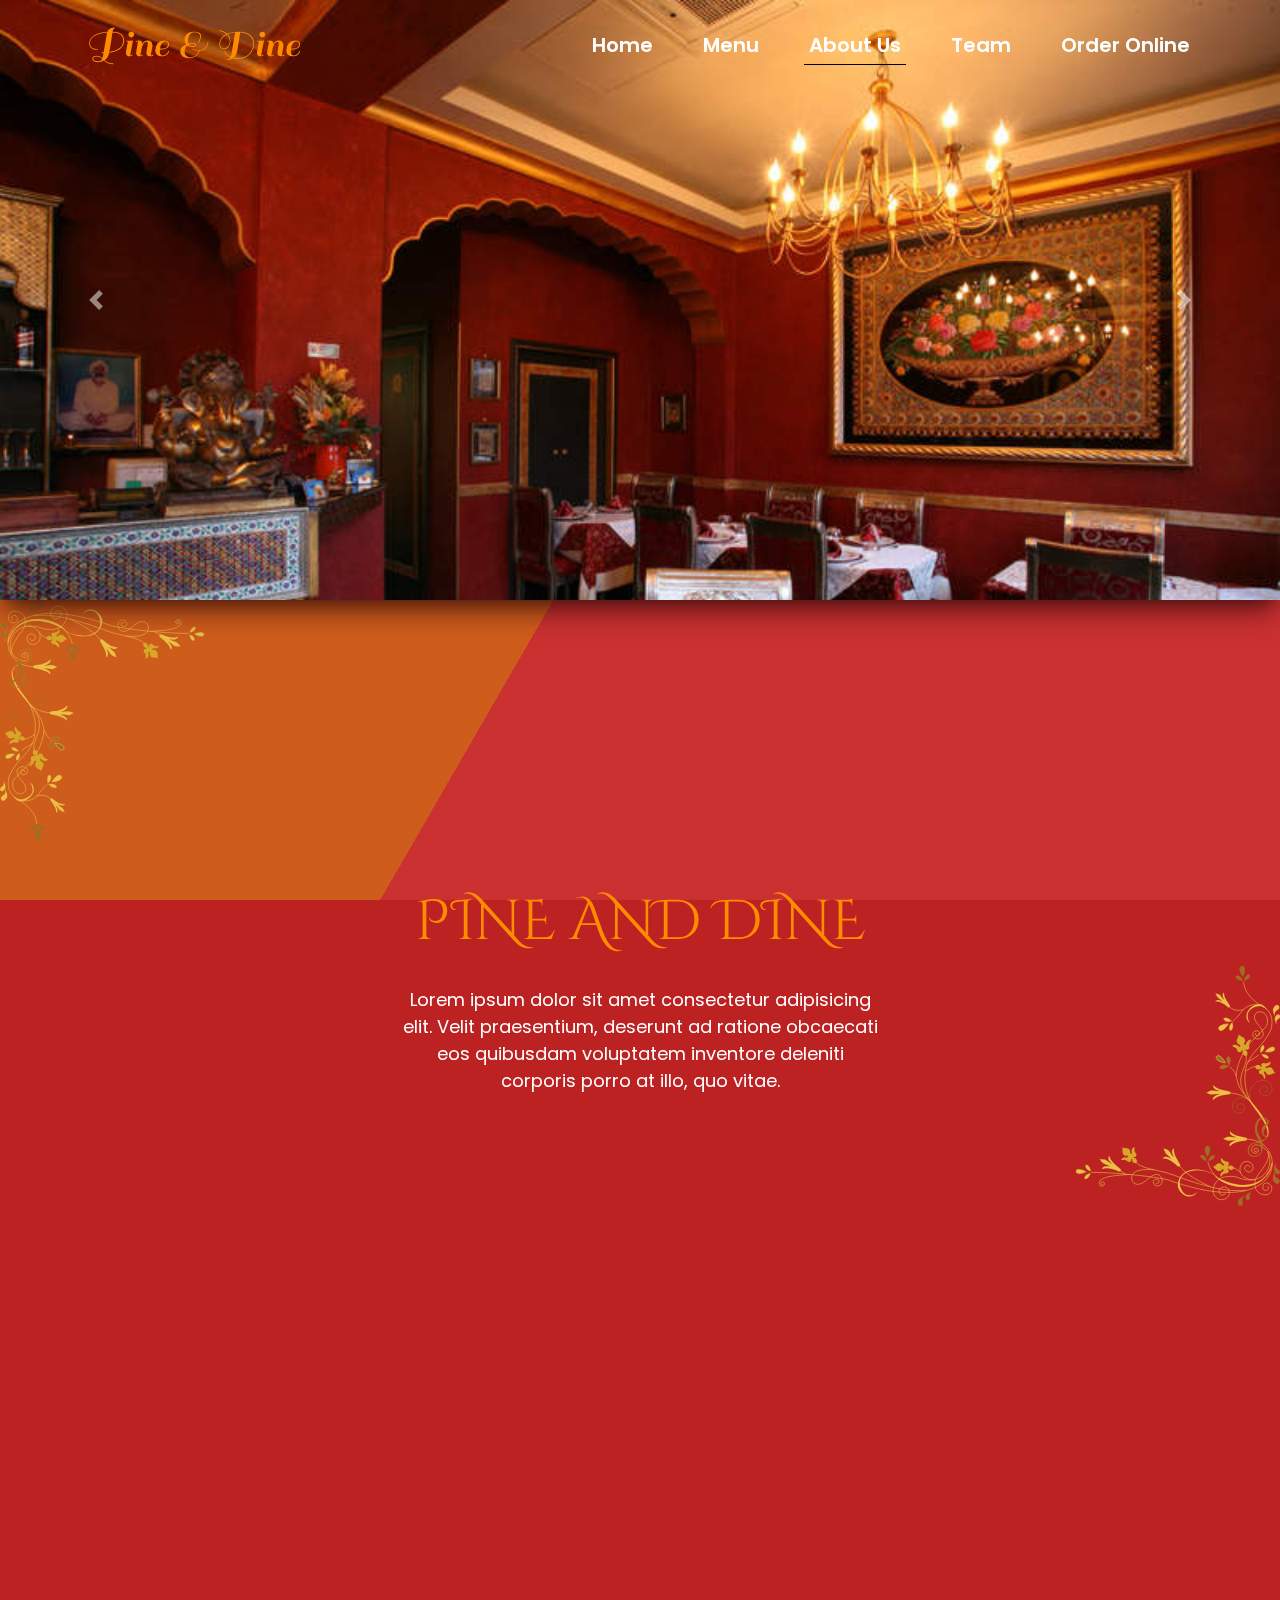
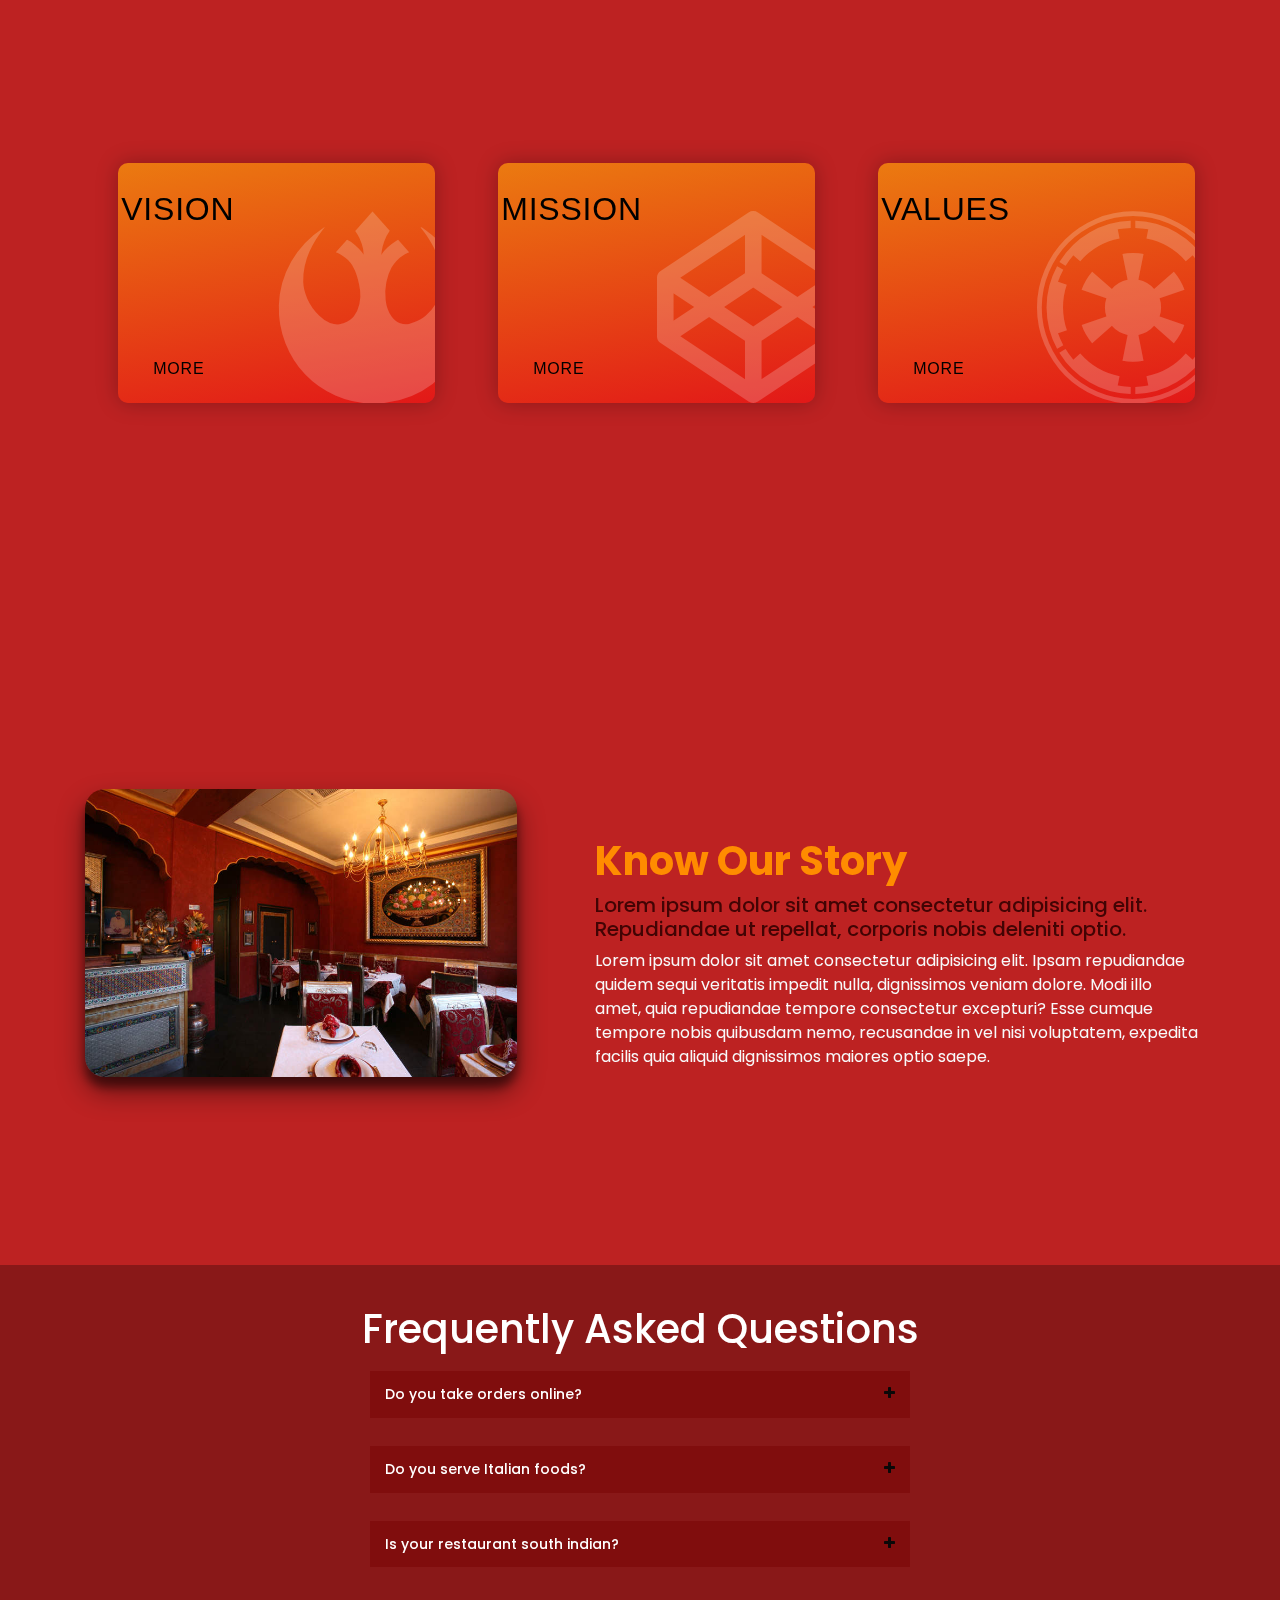
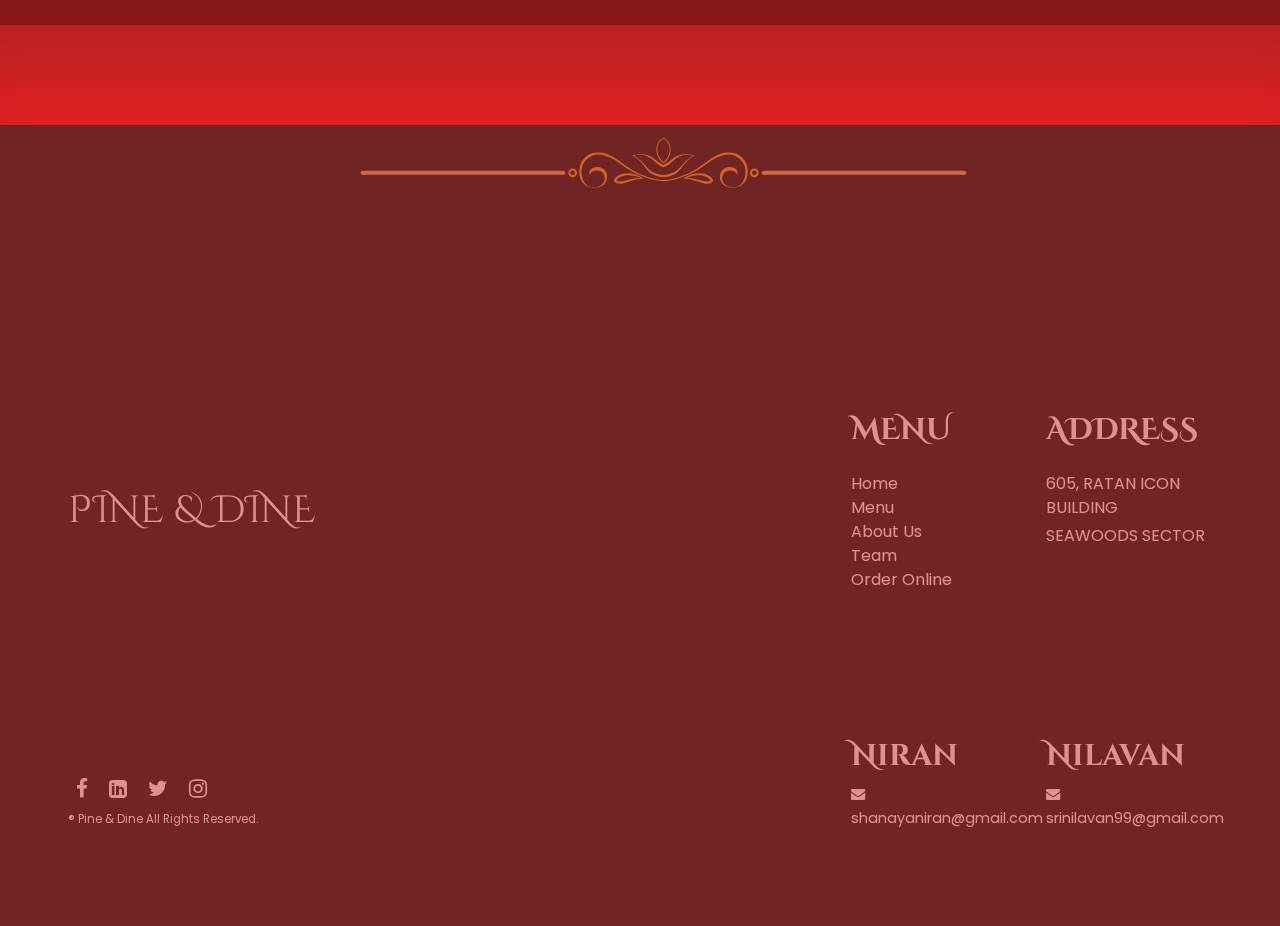
<file: aboutus.html>
<!DOCTYPE html>
<html lang="en">

<head>
    <meta charset="UTF-8">
    <meta name="viewport" content="width=device-width, initial-scale=1.0">
    <meta http-equiv="X-UA-Compatible" content="ie=edge">
    <title>PINE & DINE / ABOUT US</title>
    <link rel="stylesheet" href="https://stackpath.bootstrapcdn.com/bootstrap/4.3.1/css/bootstrap.min.css" >
    <link rel="stylesheet" href="https://stackpath.bootstrapcdn.com/font-awesome/4.7.0/css/font-awesome.min.css">
    <link rel="stylesheet" href="https://stackpath.bootstrapcdn.com/font-awesome/4.7.0/css/font-awesome.min.css">
    <link rel="stylesheet" href="css/style.css">
</head>

<body>
    <!-- NAV BAR -->
    <header>
        <nav class="navbar navbar-expand-lg fixed-top">
            <!-- Brand -->
            <div class="container">
                <a class="navbar-brand" href="index.html">Pine & Dine</a>

                <!-- Toggler/collapsibe Button -->
                <button class="navbar-toggler" type="button" data-toggle="collapse" data-target="#collapsibleNavbar">
                   <i class="fa fa-bars"></i>
                </button>

                <!-- Navbar links -->
                <div class="collapse navbar-collapse" id="collapsibleNavbar">
                    <ul class="navbar-nav ml-auto">
                        <li class="nav-item">
                            <a class="nav-link" href="index.html">Home</a>
                        </li>
                        <li class="nav-item">
                            <a class="nav-link" href="Menu.html">Menu</a>
                        </li>
                        <li class="nav-item">
                            <a class="nav-link active" href="aboutus.html">About us</a>
                        </li>
                        <li class="nav-item">
                            <a class="nav-link" href="team.html">Team</a>
                        </li>
                        <li class="nav-item">
                            <a class="nav-link" href="orderOnline.html">Order online</a>
                        </li>
                    </ul>
                </div>
            </div>
        </nav>
    </header>
    <!-- END NAVBAR -->

    <!-- CAROUSAL -->
    <div id="carouselExampleInterval" class="carousel slide" data-ride="carousel">
        <div class="carousel-inner">
            <div class="carousel-item active" data-interval="10000">
                <img src="img/aboutUs/carousal-1.jpg" class="d-block w-100" alt="Wall">
            </div>
            <div class="carousel-item" data-interval="2000">
                <img src="img/aboutUs/carousal-2.jpg" class="d-block w-100" alt="Wall">
            </div>
            <div class="carousel-item">
                <img src="img/aboutUs/carousal-3.jpg" class="d-block w-100" alt="Wall">
            </div>
        </div>
        <a class="carousel-control-prev" href="#carouselExampleInterval" role="button" data-slide="prev">
            <span class="carousel-control-prev-icon" aria-hidden="true"></span>
            <span class="sr-only">Previous</span>
        </a>
        <a class="carousel-control-next" href="#carouselExampleInterval" role="button" data-slide="next">
            <span class="carousel-control-next-icon" aria-hidden="true"></span>
            <span class="sr-only">Next</span>
        </a>
    </div>
    <!-- END CAROUSAL -->

    <!-- Background -->
    <div class="main">
        <div class="bg"></div>
        <div class="bg bg2"></div>
        <div class="bg bg3"></div>
        <!-- DESCRIPTION -->
        <div class="h-100  d-flex flex-row ">

            <div class="cont-sub-1">
                <img src="img/aboutUs/floraldown.svg" alt="up">
            </div>
            <div class="container cont-sub-2 ">
                <div class="row justify-content-center align-items-center ">
                    <div class="col-md-8 text-center cont-sub-4  ">
                        <h1 class="display-4 title-text">PINE AND DINE</h1>
                        <p class="mt-2 title-para">Lorem ipsum dolor sit amet consectetur adipisicing elit. Velit praesentium, deserunt ad ratione obcaecati eos quibusdam voluptatem inventore deleniti corporis porro at illo, quo vitae.</p>
                    </div>
                </div>
            </div>
            <div class="cont-sub-3">
                <img src="img/aboutUs/floralup.svg" alt="down">
            </div>

        </div>
        <!-- END DESCRIPTION -->

        <!-- SECTION_3 -->
        <div class="container h-100 sec-3">
            <div class="row align-middle">
                <div class="col-md-6 col-lg-4 column">
                    <div class="card gr-1">
                        <div class="txt">
                            <h1>Vision</h1>
                            <p>Established in Chennai in the year 2020, PINE & DINE is a pioneer in bringing the delicious cuisine.</p>
                        </div>
                        <a href="#">more</a>
                        <div class="ico-card">
                            <i class="fa fa-rebel"></i>
                        </div>
                    </div>
                </div>
                <div class="col-md-6 col-lg-4 column">
                    <div class="card gr-2">
                        <div class="txt">
                            <h1>Mission</h1>
                            <p>Established in Chennai in the year 2020, PINE & DINE is a pioneer in bringing the delicious cuisine.</p>
                        </div>
                        <a href="#">more</a>
                        <div class="ico-card">
                            <i class="fa fa-codepen"></i>
                        </div>
                    </div>
                </div>
                <div class="col-md-6 col-lg-4 column">
                    <div class="card gr-3">
                        <div class="txt">
                            <h1>Values</h1>
                            <p>Established in Chennai in the year 2020, PINE & DINE is a pioneer in bringing the delicious cuisine.</p>
                        </div>
                        <a href="#">more</a>
                        <div class="ico-card">
                            <i class="fa fa-empire"></i>
                        </div>
                    </div>
                </div>

            </div>
        </div>
        <!-- END SECTION_3 -->

        <!-- SECTION_4 -->
        <div class="row sec-4">
            <div class="col-md-6 how-img">
                <img src="img/aboutUs/carousal-1.jpg" class="img-fluid img" alt="" />
            </div>
            <div class="col-md-6 mt-5 sec-4-para">
                <h2 class="h2">Know Our Story</h2>
                <h4 class="subheading">Lorem ipsum dolor sit amet consectetur adipisicing elit. Repudiandae ut repellat, corporis nobis deleniti optio.</h4>
                <p class="text-light">Lorem ipsum dolor sit amet consectetur adipisicing elit. Ipsam repudiandae quidem sequi veritatis impedit nulla, dignissimos veniam dolore. Modi illo amet, quia repudiandae tempore consectetur excepturi? Esse cumque tempore nobis quibusdam
                    nemo, recusandae in vel nisi voluptatem, expedita facilis quia aliquid dignissimos maiores optio saepe.
                </p>
            </div>
        </div>
        <!-- END SECTION_4 -->

        <!-- ACCORDION -->
        <div class="accordion-div">
            <div class="container accordion-abt">
                <h1 class="h1">Frequently Asked Questions</h1>
                <div class="panel-group" id="accordion" role="tablist" aria-multiselectable="true">

                    <div class="panel panel-default">
                        <div class="panel-heading" role="tab" id="headingOne">
                            <h4 class="panel-title">
                                <a role="button" class="accordion-a" data-toggle="collapse" data-parent="#accordion" href="#collapseOne" aria-expanded="true" aria-controls="collapseOne">
                                    <i class="more-less fa fa-plus"></i> Do you take orders online?
                                </a>
                            </h4>
                        </div>
                        <div id="collapseOne" class="panel-collapse collapse" role="tabpanel" aria-labelledby="headingOne">
                            <div class="panel-body">
                                Anim pariatur cliche reprehenderit, enim eiusmod high life accusamus terry richardson ad squid. 3 wolf moon officia aute, non cupidatat skateboard dolor brunch. Food truck quinoa nesciunt laborum eiusmod. Brunch 3 wolf moon tempor, sunt aliqua put a bird
                                on it squid single-origin coffee nulla assumenda shoreditch et.
                            </div>
                        </div>
                    </div>

                    <div class="panel panel-default">
                        <div class="panel-heading" role="tab" id="headingTwo">
                            <h4 class="panel-title">
                                <a class="collapsed accordion-a" role="button" data-toggle="collapse" data-parent="#accordion" href="#collapseTwo" aria-expanded="false" aria-controls="collapseTwo">
                                    <i class="more-less fa fa-plus"></i> Do you serve Italian foods?
                                </a>
                            </h4>
                        </div>
                        <div id="collapseTwo" class="panel-collapse collapse" role="tabpanel" aria-labelledby="headingTwo">
                            <div class="panel-body">
                                Anim pariatur cliche reprehenderit, enim eiusmod high life accusamus terry richardson ad squid. 3 wolf moon officia aute, non cupidatat skateboard dolor brunch. Food truck quinoa nesciunt laborum eiusmod. Brunch 3 wolf moon tempor, sunt aliqua put a bird
                                on it squid single-origin coffee nulla assumenda shoreditch et.
                            </div>
                        </div>
                    </div>

                    <div class="panel panel-default">
                        <div class="panel-heading" role="tab" id="headingThree">
                            <h4 class="panel-title">
                                <a class="collapsed accordion-a" role="button" data-toggle="collapse" data-parent="#accordion" href="#collapseThree" aria-expanded="false" aria-controls="collapseThree">
                                    <i class="more-less fa fa-plus"></i> Is your restaurant south indian?
                                </a>
                            </h4>
                        </div>
                        <div id="collapseThree" class="panel-collapse collapse" role="tabpanel" aria-labelledby="headingThree">
                            <div class="panel-body">
                                Anim pariatur cliche reprehenderit, enim eiusmod high life accusamus terry richardson ad squid. 3 wolf moon officia aute, non cupidatat skateboard dolor brunch. Food truck quinoa nesciunt laborum eiusmod. Brunch 3 wolf moon tempor, sunt aliqua put a bird
                                on it squid single-origin coffee nulla assumenda shoreditch et.
                            </div>
                        </div>
                    </div>

                </div>
                <!-- panel-group -->


            </div>
        </div>
        <!-- END ACCORDIAN -->

        <!-- FOOTER -->
        <div class="container-fluid pb-0 mb-0 justify-content-center text-light ">
            <img src="img/floralbottom.svg" class="footer-design" alt="middle">
            <footer>
                <div class="row my-5 justify-content-center py-5">
                    <div class="col-11">
                        <div class="row ">
                            <div class="col-xl-8 col-md-4 col-sm-4 col-12 my-auto mx-auto a">
                                <h3 class="text-muted mb-md-0 mb-5 bold-text">PINE & DINE</h3>
                            </div>
                            <div class="col-xl-2 col-md-4 col-sm-4 col-12">
                                <h6 class="mb-3 mb-lg-4 bold-text "><b>MENU</b></h6>
                                <ul class="list-unstyled">
                                    <li>Home</li>
                                    <li>Menu</li>
                                    <li>About Us</li>
                                    <li>Team</li>
                                    <li>Order Online</li>
                                </ul>
                            </div>
                            <div class="col-xl-2 col-md-4 col-sm-4 col-12">
                                <h6 class="mb-3 mb-lg-4 text-muted bold-text mt-sm-0 mt-5"><b>ADDRESS</b></h6>
                                <p class="mb-1">605, RATAN ICON BUILDING</p>
                                <p>SEAWOODS SECTOR</p>
                            </div>
                        </div>
                        <div class="row ">
                            <div class="col-xl-8 col-md-4 col-sm-4 col-auto my-md-0 mt-5 order-sm-1 order-3 align-self-end">
                                <p class="social text-muted mb-0 pb-0 bold-text"> <span class="mx-2"><i class="fa fa-facebook" aria-hidden="true"></i></span>
                                    <span class="mx-2"><i class="fa fa-linkedin-square" aria-hidden="true"></i></span> <span class="mx-2"><i class="fa fa-twitter" aria-hidden="true"></i></span>
                                    <span class="mx-2"><i class="fa fa-instagram" aria-hidden="true"></i></span> </p><small class="rights"><span>&#174;</span> Pine & Dine All Rights Reserved.</small>
                            </div>
                            <div class="col-xl-2 col-md-4 col-sm-4 col-auto order-1 align-self-end ">
                                <h6 class=" text-muted bold-text "><b>Niran</b></h6>
                                <small> 
                                <span><i class="fa fa-envelope" aria-hidden="true"></i></span> shanayaniran@gmail.com</small>
                            </div>
                            <div class="col-xl-2 col-md-4 col-sm-4 col-auto order-2 align-self-end mt-3 ">
                                <h6 class="text-muted bold-text"><b>Nilavan</b></h6><small><span><i class="fa fa-envelope" aria-hidden="true"></i></span> srinilavan99@gmail.com</small>
                            </div>
                        </div>
                    </div>
                </div>
            </footer>
        </div>
        <!-- END FOOTER -->
    </div>

    <!-- SCRIPT -->
    <script>
        function toggleIcon(e) {
            $(e.target)
                .prev('.panel-heading')
                .find(".more-less")
                .toggleClass('fa-plus fa-minus');
        }
        $('.panel-group').on('hidden.bs.collapse', toggleIcon);
        $('.panel-group').on('shown.bs.collapse', toggleIcon);
    </script>

    <script src="https://code.jquery.com/jquery-3.2.1.slim.min.js"></script>
    <script src="https://cdnjs.cloudflare.com/ajax/libs/popper.js/1.12.9/umd/popper.min.js"></script>
    <script src="https://maxcdn.bootstrapcdn.com/bootstrap/4.0.0/js/bootstrap.min.js"></script>
    <script src="js/script.js"></script>
    <!-- END SCRIPT -->
</body>

</html>
</file>
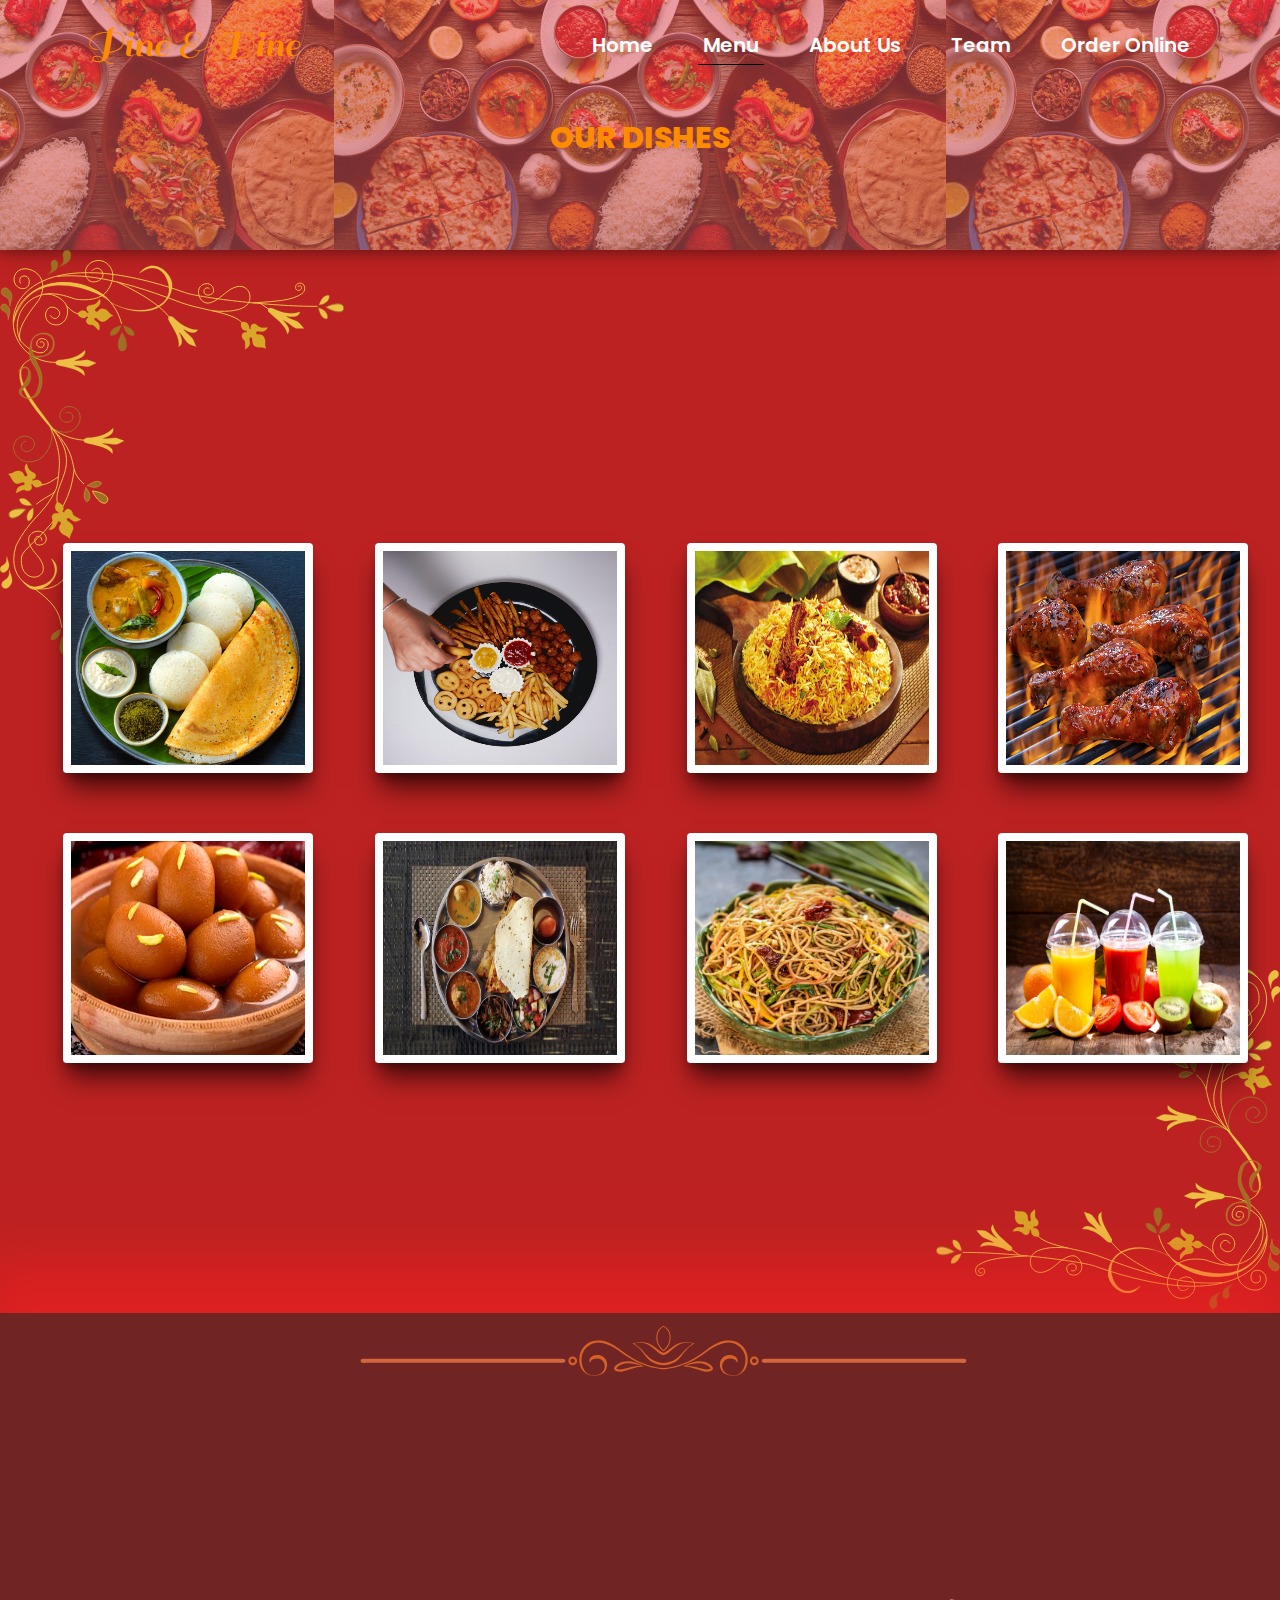
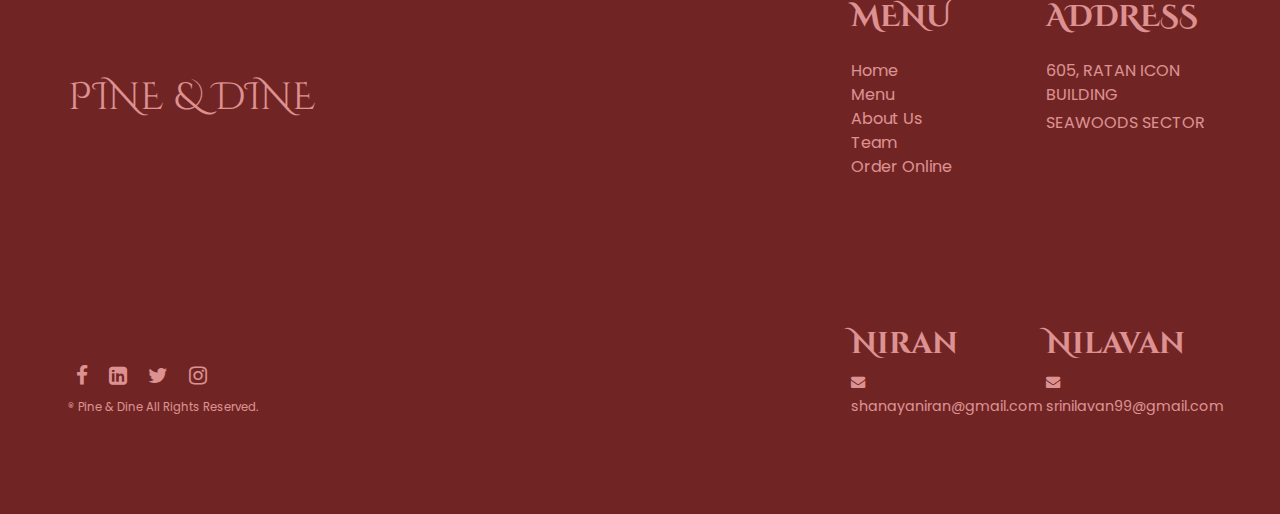
<file: Menu.html>
<!DOCTYPE html>
<html lang="en">

<head>
    <meta charset="UTF-8">
    <meta http-equiv="X-UA-Compatible" content="IE=edge">
    <meta name="viewport" content="width=device-width, initial-scale=1.0">
    <link rel="stylesheet" href="https://stackpath.bootstrapcdn.com/bootstrap/4.3.1/css/bootstrap.min.css">
    <link rel="stylesheet" href="https://stackpath.bootstrapcdn.com/font-awesome/4.7.0/css/font-awesome.min.css">
    <link rel="stylesheet" href="css/style.css" type="text/css">

    <title>PINE & DINE / Menu</title>
</head>

<body>
    <!-- NAVBAR -->
    <header>
        <div class="title-image">
            <nav class="navbar navbar-expand-lg">
                <!-- Brand -->

                <div class="container">
                    <a class="navbar-brand" href="index.html">Pine & Dine</a>

                    <!-- Toggler/collapsibe Button -->
                    <button class="navbar-toggler" type="button" data-toggle="collapse" data-target="#collapsibleNavbar">
                <i class="fa fa-bars"></i>
            </button>

                    <!-- Navbar links -->
                    <div class="collapse navbar-collapse" id="collapsibleNavbar">
                        <ul class="navbar-nav ml-auto">
                            <li class="nav-item">
                                <a class="nav-link" href="index.html">Home</a>
                            </li>
                            <li class="nav-item">
                                <a class="nav-link active" href="Menu.html">Menu</a>
                            </li>
                            <li class="nav-item">
                                <a class="nav-link" href="aboutus.html">About us</a>
                            </li>
                            <li class="nav-item">
                                <a class="nav-link" href="team.html">Team</a>
                            </li>
                            <li class="nav-item">
                                <a class="nav-link" href="orderOnline.html">Order Online</a>
                            </li>
                        </ul>
                    </div>
                </div>
            </nav>
            <div class="section-title">
                <h2>OUR DISHES</h2>
            </div>
        </div>
    </header>
    <!-- END NAVBAR -->

    <!-- MENU CONTENT -->
    <div class="menu-content">
        <img src="img/Menu/floraldown.svg" class="floralDown" alt="">
        <div class="row ml-5 justify-content-center row-next-top">
            <div class="col mb-auto try-2">
                <div class="image-div">
                    <img src="img/Menu/tiffin.jpg" class="img-fluid landscape shadow-sm p-2 bg-white rounded" alt="Tiffin">
                </div>
                <div class="overlay">
                    <div class="text">
                        <h2>TIFFIN</h2>
                        <a href="tiffin.html"><i class="fa fa-chevron-right"></i></a>
                    </div>
                </div>
            </div>

            <div class="col mb-auto try-2">
                <div class="image-div">
                    <img src="img/Menu/starters.jpg" class="img-fluid landscape shadow-sm p-2 bg-white rounded" alt="Veg Starters">
                </div>
                <div class="overlay">
                    <div class="text">
                        <h2>VEG STARTERS</h2>
                        <a href="vegStarters.html"><i class="fa fa-chevron-right"></i></a>
                    </div>
                </div>
            </div>
            <div class="col mb-auto try-2">
                <div class="image-div">
                    <img src="img/Menu/biryani.jpg" class="img-fluid landscape shadow-sm p-2 bg-white rounded" alt="Biriyani">
                </div>
                <div class="overlay">
                    <div class="text">
                        <h2>BIRIYANI</h2>
                        <a href=""><i class="fa fa-chevron-right"></i></a>
                    </div>
                </div>
            </div>
            <div class="col mb-auto try-2">
                <div class="image-div">
                    <img src="img/Menu/non veg starters.jpg" class="img-fluid landscape shadow-sm p-2 bg-white rounded" alt="Non Veg Starters">
                </div>
                <div class="overlay">
                    <div class="text">
                        <h2>NON VEG STARTERS</h2>
                        <a href=""><i class="fa fa-chevron-right"></i></a>
                    </div>
                </div>
            </div>
        </div>
        <div class="row ml-5 d-flex justify-content-center row-next">
            <div class="col mb-auto try-2">
                <div class="image-div">
                    <img src="img/Menu/desserts.jpg" class="img-fluid landscape shadow-sm p-2 bg-white rounded" alt="DESSERTS">
                </div>
                <div class="overlay">
                    <div class="text">
                        <h2>DESSERTS</h2>
                        <a href="tiffin.html"><span>Check Now<i class="fa fa-chevron-right"></i></span></a>
                    </div>
                </div>
            </div>

            <div class="col mb-auto try-2">
                <div class="image-div">
                    <img src="img/Menu/north indian thali.jpg" class="img-fluid landscape shadow-sm p-2 bg-white rounded" alt="North indian thali">
                </div>
                <div class="overlay">
                    <div class="text">
                        <h2>NORTH INDIAN THALI</h2>
                        <a href=""><i class="fa fa-chevron-right"></i></a>
                    </div>
                </div>
            </div>
            <div class="col mb-auto try-2">
                <div class="image-div">
                    <img src="img/Menu/noodles.jpg" class="img-fluid landscape shadow-sm p-2 bg-white rounded" alt="Architecture">
                </div>
                <div class="overlay">
                    <div class="text">
                        <h2>NOODLES AND FRIED RICE</h2>
                        <a href=""><i class="fa fa-chevron-right"></i></a>
                    </div>
                </div>
            </div>
            <div class="col mb-auto try-2">
                <div class="image-div">
                    <img src="img/Menu/juice.jpg" class="img-fluid landscape shadow-sm p-2 bg-white rounded" alt="Architecture">
                </div>
                <div class="overlay">
                    <div class="text">
                        <h2>JUICE AND ICE CREAM</h2>
                        <a href=""><i class="fa fa-chevron-right"></i></a>
                    </div>
                </div>
            </div>
        </div>
        <img src="img/Menu/floralup.svg" class="floralUp" alt="">
    </div>
    <!-- END MENU CONTENT -->

    <!-- FOOTER -->
    <div class="container-fluid pb-0 mb-0 justify-content-center text-light ">
        <img src="img/floralbottom.svg" class="footer-design" alt="middle">
        <footer>
            <div class="row my-5 justify-content-center py-5">
                <div class="col-11">
                    <div class="row ">
                        <div class="col-xl-8 col-md-4 col-sm-4 col-12 my-auto mx-auto a">
                            <h3 class="text-muted mb-md-0 mb-5 bold-text">PINE & DINE</h3>
                        </div>
                        <div class="col-xl-2 col-md-4 col-sm-4 col-12">
                            <h6 class="mb-3 mb-lg-4 bold-text "><b>MENU</b></h6>
                            <ul class="list-unstyled">
                                <li>Home</li>
                                <li>Menu</li>
                                <li>About Us</li>
                                <li>Team</li>
                                <li>Order Online</li>
                            </ul>
                        </div>
                        <div class="col-xl-2 col-md-4 col-sm-4 col-12">
                            <h6 class="mb-3 mb-lg-4 text-muted bold-text mt-sm-0 mt-5"><b>ADDRESS</b></h6>
                            <p class="mb-1">605, RATAN ICON BUILDING</p>
                            <p>SEAWOODS SECTOR</p>
                        </div>
                    </div>
                    <div class="row ">
                        <div class="col-xl-8 col-md-4 col-sm-4 col-auto my-md-0 mt-5 order-sm-1 order-3 align-self-end">
                            <p class="social text-muted mb-0 pb-0 bold-text"> <span class="mx-2"><i class="fa fa-facebook" aria-hidden="true"></i></span>
                                <span class="mx-2"><i class="fa fa-linkedin-square" aria-hidden="true"></i></span> <span class="mx-2"><i class="fa fa-twitter" aria-hidden="true"></i></span>
                                <span class="mx-2"><i class="fa fa-instagram" aria-hidden="true"></i></span> </p><small class="rights"><span>&#174;</span> Pine & Dine All Rights Reserved.</small>
                        </div>
                        <div class="col-xl-2 col-md-4 col-sm-4 col-auto order-1 align-self-end ">
                            <h6 class=" text-muted bold-text "><b>Niran</b></h6>
                            <small> 
                                <span><i class="fa fa-envelope" aria-hidden="true"></i></span> shanayaniran@gmail.com</small>
                        </div>
                        <div class="col-xl-2 col-md-4 col-sm-4 col-auto order-2 align-self-end mt-3 ">
                            <h6 class="text-muted bold-text"><b>Nilavan</b></h6><small><span><i class="fa fa-envelope" aria-hidden="true"></i></span> srinilavan99@gmail.com</small>
                        </div>
                    </div>
                </div>
            </div>
        </footer>
    </div>
    <!-- END FOOTER -->
    </div>
    <script src="js/script.js"></script>
    <script src="https://code.jquery.com/jquery-3.3.1.slim.min.js"></script>
    <script src="https://cdnjs.cloudflare.com/ajax/libs/popper.js/1.14.7/umd/popper.min.js"></script>
    <script src="https://stackpath.bootstrapcdn.com/bootstrap/4.3.1/js/bootstrap.min.js"></script>
</body>

</html>
</file>
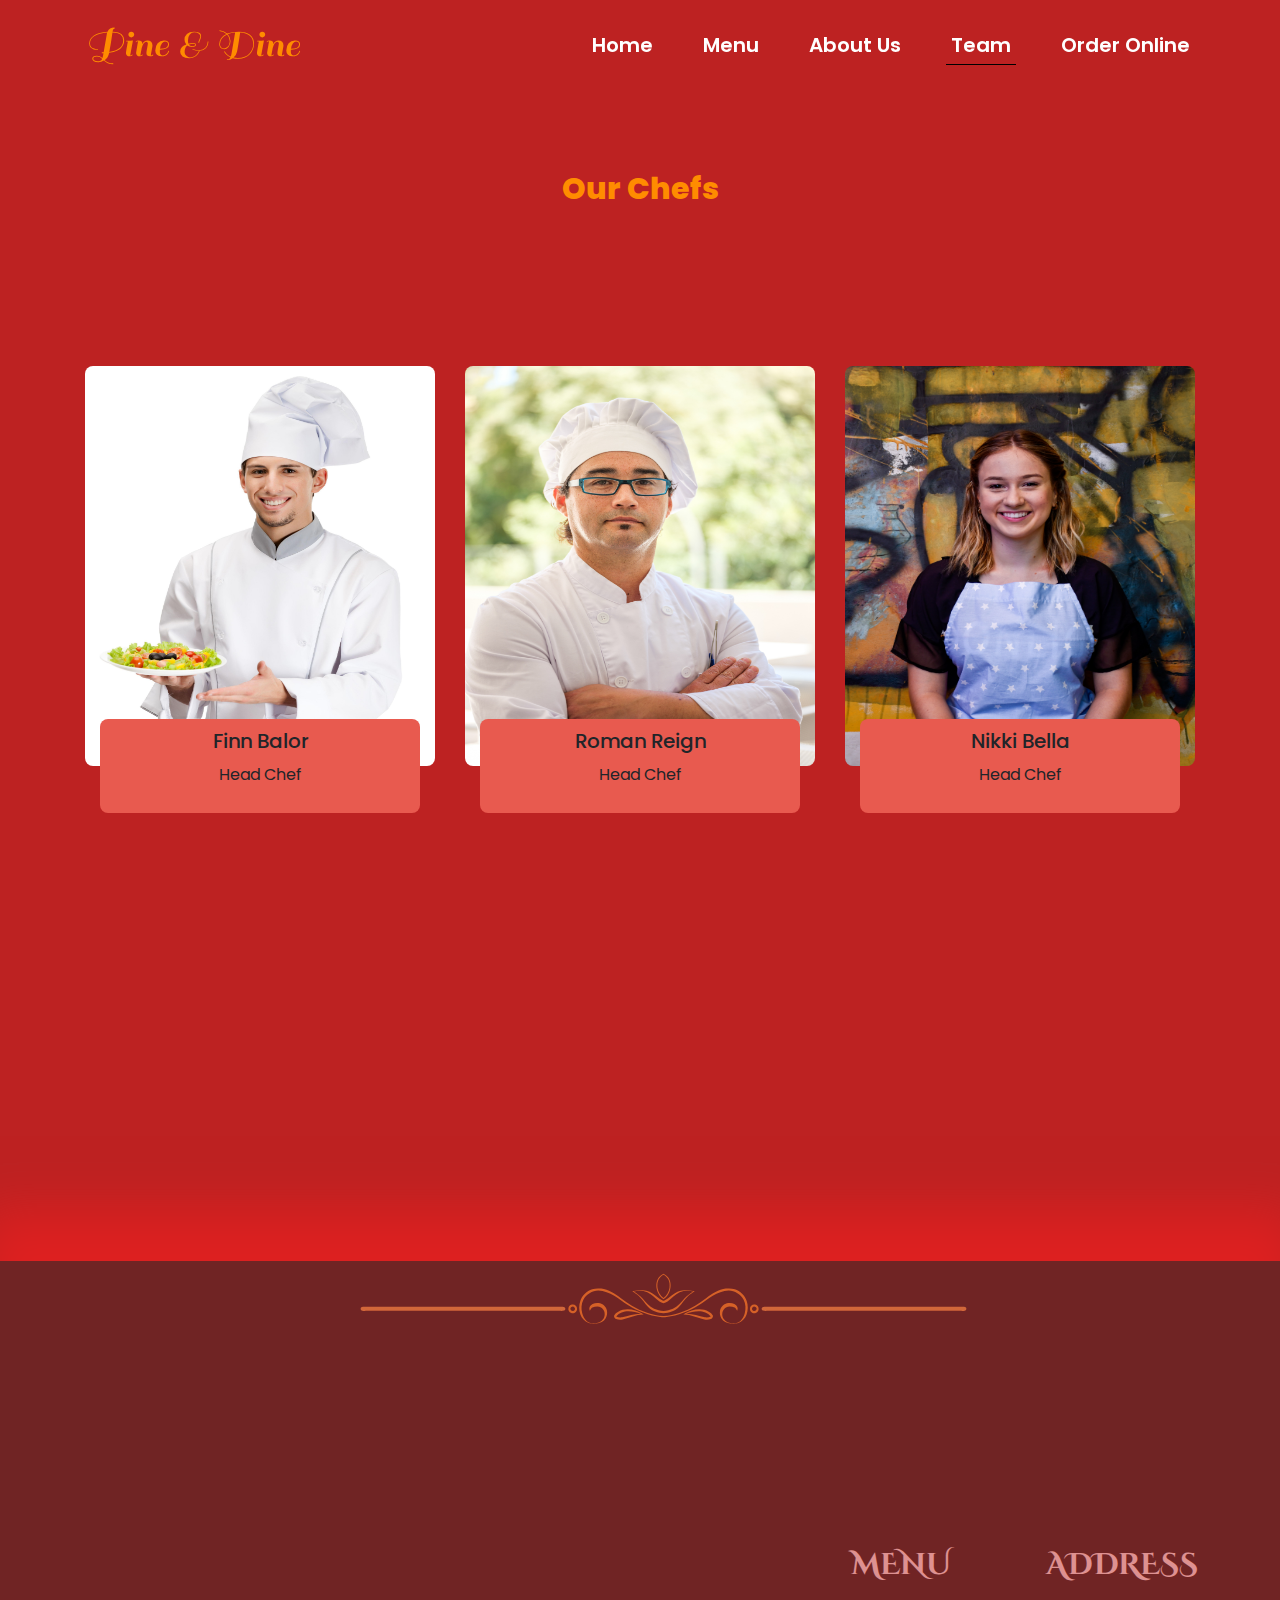
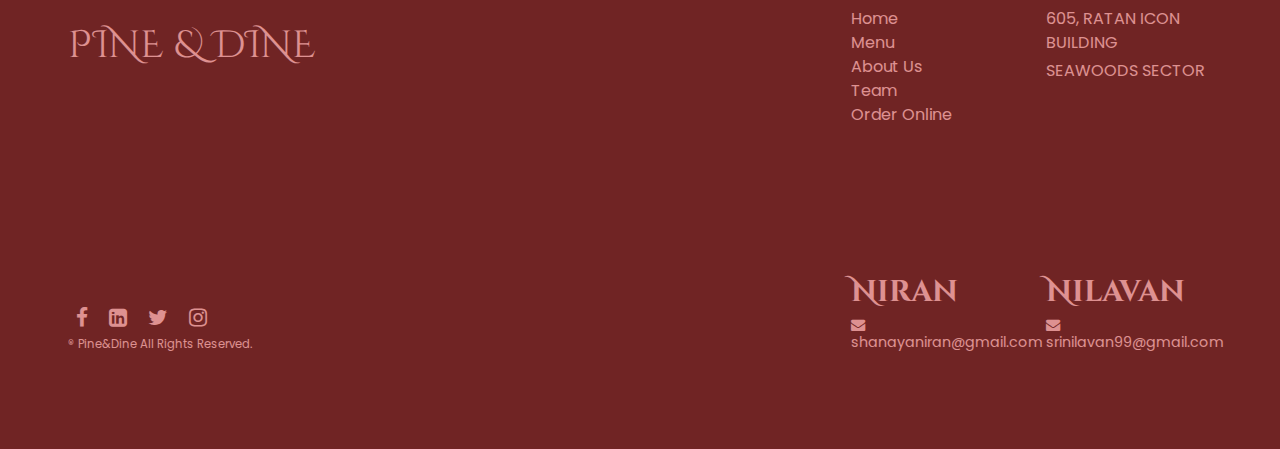
<file: team.html>
<html>
    <head>
        <meta charset="UTF-8">
        <meta name="viewport" content="width=device-width, initial-scale=1.0">
        <meta http-equiv="X-UA-Compatible" content="ie=edge">
        <title>PINE & DINE / TEAM</title>
        <link rel="stylesheet" href="https://stackpath.bootstrapcdn.com/bootstrap/4.3.1/css/bootstrap.min.css" >
        <link rel="stylesheet" href="https://stackpath.bootstrapcdn.com/font-awesome/4.7.0/css/font-awesome.min.css">
        <link rel="stylesheet" href="css/style.css">
        <link rel="stylesheet" href="https://stackpath.bootstrapcdn.com/font-awesome/4.7.0/css/font-awesome.min.css">
       
    </head>
    <body>
        <header>
            <nav class="navbar navbar-expand-lg fixed-top">
                <!-- Brand -->
              <div class="container">
                <a class="navbar-brand" href="index.html">Pine & Dine</a>
              
                <!-- Toggler/collapsibe Button -->
                <button class="navbar-toggler" type="button" data-toggle="collapse" data-target="#collapsibleNavbar">
                    <i class="fa fa-bars"></i>
                </button>
              
                <!-- Navbar links -->
                <div class="collapse navbar-collapse" id="collapsibleNavbar">
                  <ul class="navbar-nav ml-auto">
                    <li class="nav-item">
                      <a class="nav-link" href="index.html">Home</a>
                    </li>
                    <li class="nav-item">
                        <a class="nav-link" href="Menu.html">Menu</a>
                    </li>
                    <li class="nav-item">
                        <a class="nav-link" href="aboutus.html">About us</a>
                    </li>
                    <li class="nav-item">
                      <a class="nav-link active" href="team.html">Team</a>
                  </li>
                    <li class="nav-item">
                        <a class="nav-link" href="orderOnline.html">Order Online</a>
                    </li>
                  </ul>
                  </div>
                </div>
              </nav>
        </header>
               
              <section class="team-section">
                <div class="container">
                  <div class="row align-items-center">
                    <div class="section-title">
                      <h2>our chefs</h2>
                    </div>
                  </div>
                  <div class="row">
                    <div class="team-item">
                      <img src="img/team/1.jpg" alt="team" width="350px" height="400px">
                      <div class="team-info">
                        <h2>Finn Balor</h2>
                        <p>head chef</p>
                      </div>
                    </div>
                    <div class="team-item">
                      <img src="img/team/2.jpg" alt="team"  width="350px" height="400px">
                      <div class="team-info">
                        <h2>Roman Reign</h2>
                        <p>head chef</p>
                      </div>
                    </div>
                    <div class="team-item">
                      <img src="img/team/3.jpg" alt="team"  width="350px" height="400px">
                      <div class="team-info">
                        <h2>Nikki Bella</h2>
                        <p>head chef</p>
                      </div>
                    </div>
                  </div>
                </div>
              </section>
              <div class="container-fluid pb-0 mb-0 justify-content-center text-light ">
                <img src="img/floralbottom.svg" class="footer-design" alt="middle">
                <footer>
                    <div class="row my-5 justify-content-center py-5">
                        <div class="col-11">
                            <div class="row ">
                                <div class="col-xl-8 col-md-4 col-sm-4 col-12 my-auto mx-auto a">
                                    <h3 class="text-muted mb-md-0 mb-5 bold-text">PINE & DINE</h3>
                                </div>
                                <div class="col-xl-2 col-md-4 col-sm-4 col-12">
                                    <h6 class="mb-3 mb-lg-4 bold-text "><b>MENU</b></h6>
                                    <ul class="list-unstyled">
                                      <li>Home</li>
                                      <li>Menu</li>
                                      <li>About Us</li>
                                      <li>Team</li>
                                      <li>Order Online</li>
                                    </ul>
                                </div>
                                <div class="col-xl-2 col-md-4 col-sm-4 col-12">
                                    <h6 class="mb-3 mb-lg-4 text-muted bold-text mt-sm-0 mt-5"><b>ADDRESS</b></h6>
                                    <p class="mb-1">605, RATAN ICON BUILDING</p>
                                    <p>SEAWOODS SECTOR</p>
                                </div>
                            </div>
                            <div class="row ">
                                <div class="col-xl-8 col-md-4 col-sm-4 col-auto my-md-0 mt-5 order-sm-1 order-3 align-self-end">
                                    <p class="social text-muted mb-0 pb-0 bold-text"> <span class="mx-2"><i class="fa fa-facebook" aria-hidden="true"></i></span>
                                        <span class="mx-2"><i class="fa fa-linkedin-square" aria-hidden="true"></i></span> <span class="mx-2"><i class="fa fa-twitter" aria-hidden="true"></i></span>
                                        <span class="mx-2"><i class="fa fa-instagram" aria-hidden="true"></i></span> </p><small class="rights"><span>&#174;</span> Pine&Dine All Rights Reserved.</small>
                                </div>
                                <div class="col-xl-2 col-md-4 col-sm-4 col-auto order-1 align-self-end ">
                                    <h6 class=" text-muted bold-text "><b>Niran</b></h6>
                                    <small> 
                                    <span><i class="fa fa-envelope" aria-hidden="true"></i></span> shanayaniran@gmail.com</small>
                                </div>
                                <div class="col-xl-2 col-md-4 col-sm-4 col-auto order-2 align-self-end mt-3 ">
                                    <h6 class="text-muted bold-text"><b>Nilavan</b></h6><small><span><i class="fa fa-envelope" aria-hidden="true"></i></span> srinilavan99@gmail.com</small>
                                </div>
                            </div>
                        </div>
                    </div>
                </footer>
            </div>
         <script src="js/script.js"></script>
         <script src="https://code.jquery.com/jquery-3.2.1.slim.min.js"></script>
         <script src="https://cdnjs.cloudflare.com/ajax/libs/popper.js/1.12.9/umd/popper.min.js"></script>
         <script src="https://maxcdn.bootstrapcdn.com/bootstrap/4.0.0/js/bootstrap.min.js"></script>
    </body>
</html>
</file>
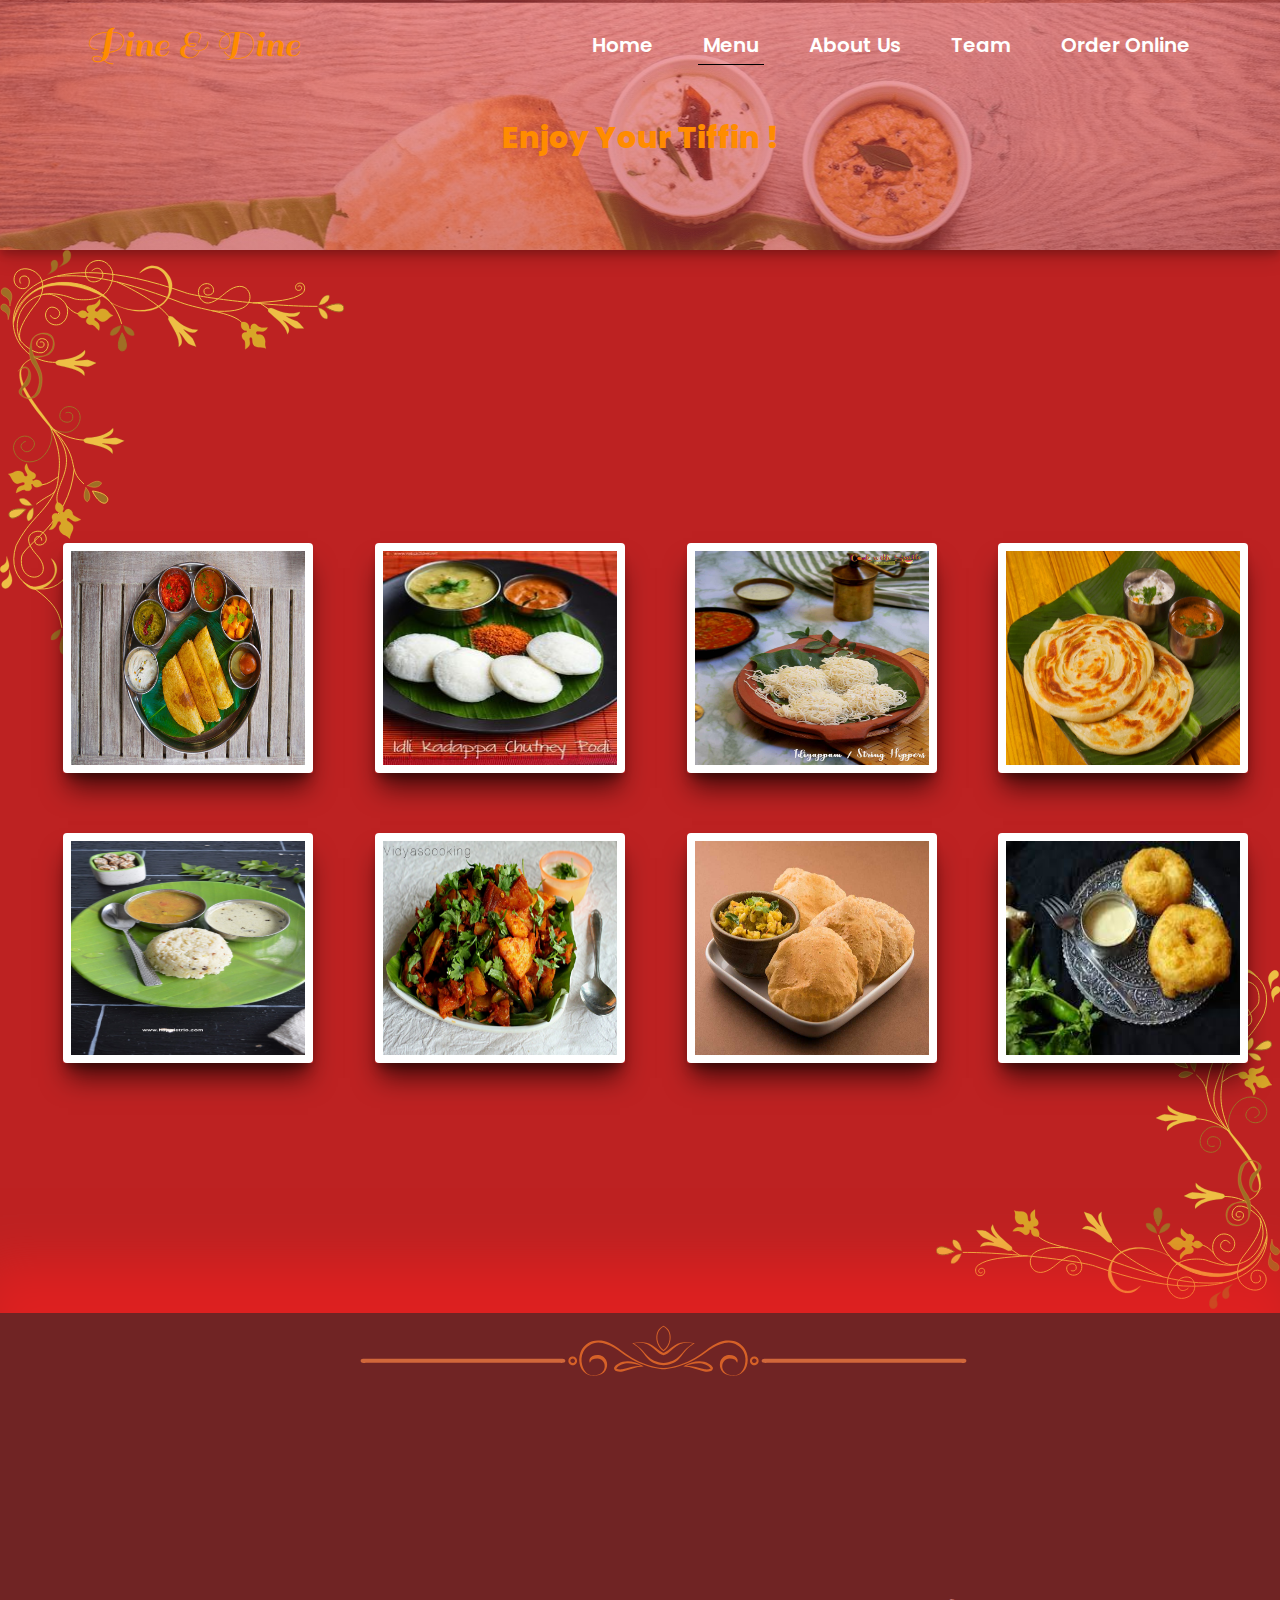
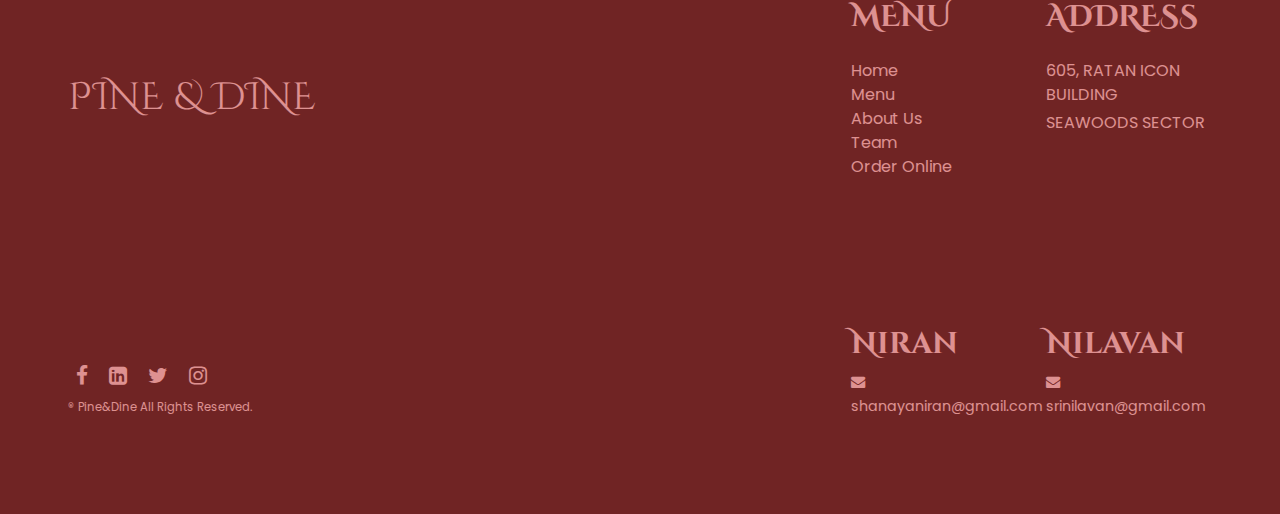
<file: tiffin.html>
<!DOCTYPE html>
<html lang="en">

<head>
    <meta charset="UTF-8">
    <meta http-equiv="X-UA-Compatible" content="IE=edge">
    <meta name="viewport" content="width=device-width, initial-scale=1.0">
    <link rel="stylesheet" href="https://stackpath.bootstrapcdn.com/bootstrap/4.3.1/css/bootstrap.min.css">
    <link rel="preconnect" href="https://fonts.gstatic.com">
    <link rel="stylesheet" href="https://stackpath.bootstrapcdn.com/font-awesome/4.7.0/css/font-awesome.min.css">
    <link rel="stylesheet" href="css/style.css" type="text/css">
    <style>
        .title-image {
            background-image: linear-gradient(to bottom, rgba(230, 77, 85, 0.52), rgba(117, 19, 24, 0.73)), url("./img/Menu/tiffin-title.jfif");
            box-shadow: 0 4px 8px 0 rgba(0, 0, 0, 0.2), 0 6px 20px 0 rgba(0, 0, 0, 0.19);
            height: 250px;
            background-position: center;
            background-attachment: fixed;
        }
    </style>

    <title>PINE & DINE</title>
</head>

<body>

    <header>
        <div class="title-image"> 
          <nav class="navbar navbar-expand-lg">
              <!-- Brand -->
              
          <div class="container">
              <a class="navbar-brand" href="index.html">Pine & Dine</a>
            
              <!-- Toggler/collapsibe Button -->
              <button class="navbar-toggler" type="button" data-toggle="collapse" data-target="#collapsibleNavbar">
                  <i class="fa fa-bars"></i>
              </button>
            
              <!-- Navbar links -->
              <div class="collapse navbar-collapse" id="collapsibleNavbar">
                <ul class="navbar-nav ml-auto">
                  <li class="nav-item">
                    <a class="nav-link" href="index.html">Home</a>
                  </li>
                  <li class="nav-item">
                      <a class="nav-link active" href="Menu.html">Menu</a>
                  </li>
                  <li class="nav-item">
                      <a class="nav-link" href="aboutus.html">About us</a>
                  </li>
                  <li class="nav-item">
                    <a class="nav-link" href="team.html">Team</a>
                </li>
                  <li class="nav-item">
                      <a class="nav-link" href="orderOnline.html">Order Online</a>
                  </li>
                </ul>
                </div>
              </div>
            </nav>
            <div class="section-title">
            <h2>Enjoy Your Tiffin !</h2>
          </div>
          </div>
      </header>
             
    <!-- END NAVBAR -->

    <!-- MENU CONTENT -->
    <div class="menu-content">
        <img src="img/Menu/floraldown.svg" class="floralDown" alt="">
        <div class="row ml-5 justify-content-center row-next-top">
            <div class="col mb-auto try-2">
                <div class="image-div">
                    <img src="img/Menu/dosa.jpg" class="img-fluid landscape shadow-sm p-2 bg-white rounded" alt="Tiffin">
                </div>
                <div class="overlay">
                    <div class="text">
                        <h2>ORDER NOW</h2>
                        <a href=""><i class="fa fa-arrow-circle-right"></i></a>
                    </div>
                </div>
            </div>

            <div class="col mb-auto try-2">
                <div class="image-div">
                    <img src="img/Menu/idli.jpg" class="img-fluid landscape shadow-sm p-2 bg-white rounded" alt="Veg Starters">
                </div>
                <div class="overlay">
                    <div class="text">
                        <h2>ORDER NOW</h2>
                        <a href=""><i class="fa fa-arrow-circle-right"></i></a>
                    </div>
                </div>
            </div>
            <div class="col mb-auto try-2">
                <div class="image-div">
                    <img src="img/Menu/idiyappam.jpg" class="img-fluid landscape shadow-sm p-2 bg-white rounded" alt="Biriyani">
                </div>
                <div class="overlay">
                    <div class="text">
                        <h2>ORDER NOW</h2>
                        <a href=""><i class="fa fa-arrow-circle-right"></i></a>
                    </div>
                </div>
            </div>
            <div class="col mb-auto try-2">
                <div class="image-div">
                    <img src="img/Menu/parotta.jpg" class="img-fluid landscape shadow-sm p-2 bg-white rounded" alt="Non Veg Starters">
                </div>
                <div class="overlay">
                    <div class="text">
                        <h2>ORDER NOW</h2>
                        <a href=""><i class="fa fa-arrow-circle-right"></i></a>
                    </div>
                </div>
            </div>
        </div>
        <div class="row ml-5 d-flex justify-content-center row-next">
            <div class="col mb-auto try-2">
                <div class="image-div">
                    <img src="img/Menu/pongal.JPG" class="img-fluid landscape shadow-sm p-2 bg-white rounded" alt="DESSERTS">
                </div>
                <div class="overlay">
                    <div class="text">
                        <h2>ORDER NOW</h2>
                        <a href=""><i class="fa fa-arrow-circle-right"></i></a>
                    </div>
                </div>
            </div>

            <div class="col mb-auto try-2">
                <div class="image-div">
                    <img src="img/Menu/chilli parotta.jpg" class="img-fluid landscape shadow-sm p-2 bg-white rounded" alt="North indian thali">
                </div>
                <div class="overlay">
                    <div class="text">
                        <h2>ORDER NOW</h2>
                        <a href=""><i class="fa fa-arrow-circle-right"></i></a>
                    </div>
                </div>
            </div>
            <div class="col mb-auto try-2">
                <div class="image-div">
                    <img src="img/Menu/puri.jpg" class="img-fluid landscape shadow-sm p-2 bg-white rounded" alt="Architecture">
                </div>
                <div class="overlay">
                    <div class="text">
                        <h2>ORDER NOW</h2>
                        <a href=""><i class="fa fa-arrow-circle-right"></i></a>
                    </div>
                </div>
            </div>
            <div class="col mb-auto try-2">
                <div class="image-div">
                    <img src="img/Menu/vada.jfif" class="img-fluid landscape shadow-sm p-2 bg-white rounded" alt="Architecture">
                </div>
                <div class="overlay">
                    <div class="text">
                        <h2>ORDER NOW</h2>
                        <a href=""><i class="fa fa-arrow-circle-right"></i></a>
                    </div>
                </div>
            </div>
        </div>
        <img src="img/Menu/floralup.svg" class="floralUp" alt="">
    </div>

    <!-- END MENU CONTENT -->

    <!-- FOOTER -->
    <div class="container-fluid pb-0 mb-0 justify-content-center text-light ">
        <img src="img/floralbottom.svg" class="footer-design" alt="middle">
        <footer>
            <div class="row my-5 justify-content-center py-5">
                <div class="col-11">
                    <div class="row ">
                        <div class="col-xl-8 col-md-4 col-sm-4 col-12 my-auto mx-auto a">
                            <h3 class="text-muted mb-md-0 mb-5 bold-text">PINE & DINE</h3>
                        </div>
                        <div class="col-xl-2 col-md-4 col-sm-4 col-12">
                            <h6 class="mb-3 mb-lg-4 bold-text "><b>MENU</b></h6>
                            <ul class="list-unstyled">
                                <li>Home</li>
                                <li>Menu</li>
                                <li>About Us</li>
                                <li>Team</li>
                                <li>Order Online</li>
                            </ul>
                        </div>
                        <div class="col-xl-2 col-md-4 col-sm-4 col-12">
                            <h6 class="mb-3 mb-lg-4 text-muted bold-text mt-sm-0 mt-5"><b>ADDRESS</b></h6>
                            <p class="mb-1">605, RATAN ICON BUILDING</p>
                            <p>SEAWOODS SECTOR</p>
                        </div>
                    </div>
                    <div class="row ">
                        <div class="col-xl-8 col-md-4 col-sm-4 col-auto my-md-0 mt-5 order-sm-1 order-3 align-self-end">
                            <p class="social text-muted mb-0 pb-0 bold-text"> <span class="mx-2"><i class="fa fa-facebook" aria-hidden="true"></i></span>
                                <span class="mx-2"><i class="fa fa-linkedin-square" aria-hidden="true"></i></span> <span class="mx-2"><i class="fa fa-twitter" aria-hidden="true"></i></span>
                                <span class="mx-2"><i class="fa fa-instagram" aria-hidden="true"></i></span> </p><small class="rights"><span>&#174;</span> Pine&Dine All Rights Reserved.</small>
                        </div>
                        <div class="col-xl-2 col-md-4 col-sm-4 col-auto order-1 align-self-end ">
                            <h6 class=" text-muted bold-text"><b>Niran</b></h6>
                            <small> 
                                <span><i class="fa fa-envelope" aria-hidden="true"></i></span> shanayaniran@gmail.com</small>
                        </div>
                        <div class="col-xl-2 col-md-4 col-sm-4 col-auto order-2 align-self-end mt-3 ">
                            <h6 class="text-muted bold-text"><b>Nilavan</b></h6><small><span><i class="fa fa-envelope" aria-hidden="true"></i></span> srinilavan@gmail.com</small>
                        </div>
                    </div>
                </div>
            </div>
        </footer>
    </div>

    <script src="js/script.js"></script>
    <script src="https://code.jquery.com/jquery-3.3.1.slim.min.js"></script>
    <script src="https://cdnjs.cloudflare.com/ajax/libs/popper.js/1.14.7/umd/popper.min.js"></script>
    <script src="https://stackpath.bootstrapcdn.com/bootstrap/4.3.1/js/bootstrap.min.js"></script>
</body>

</html>
</file>
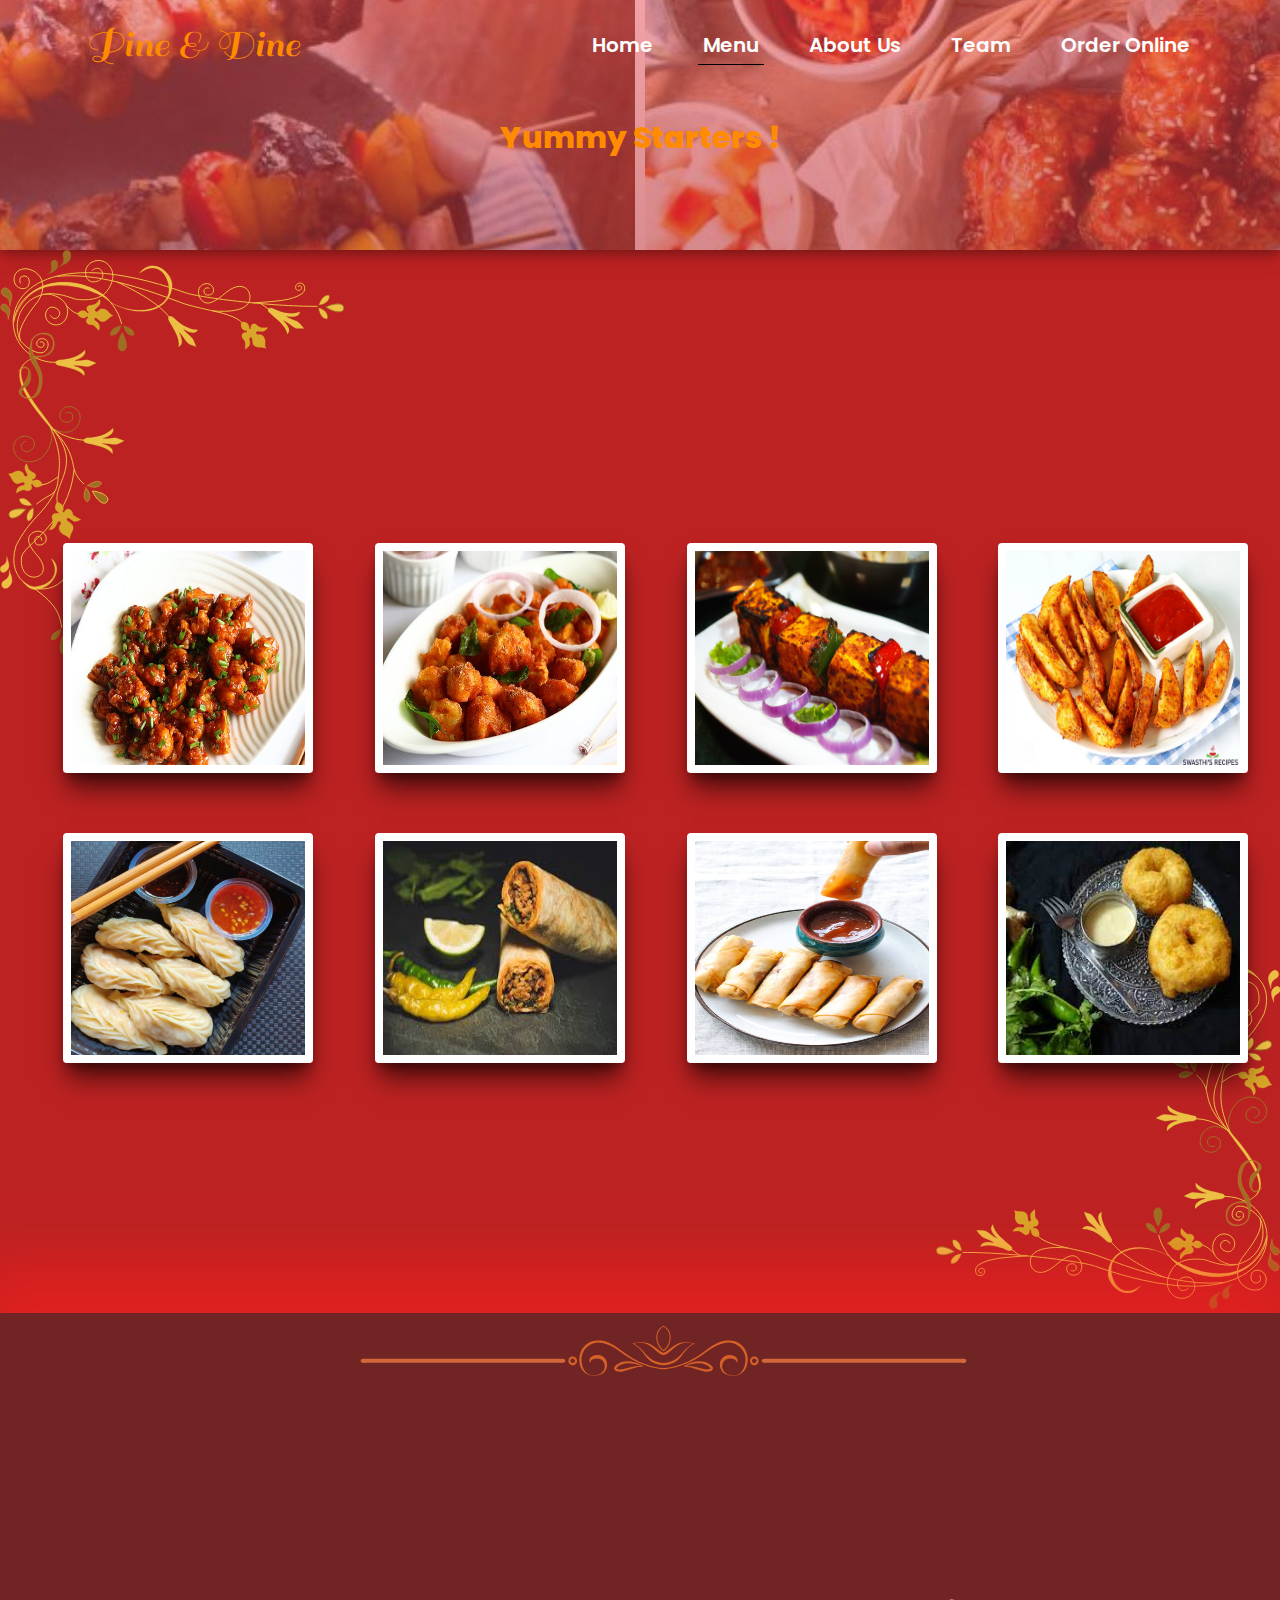
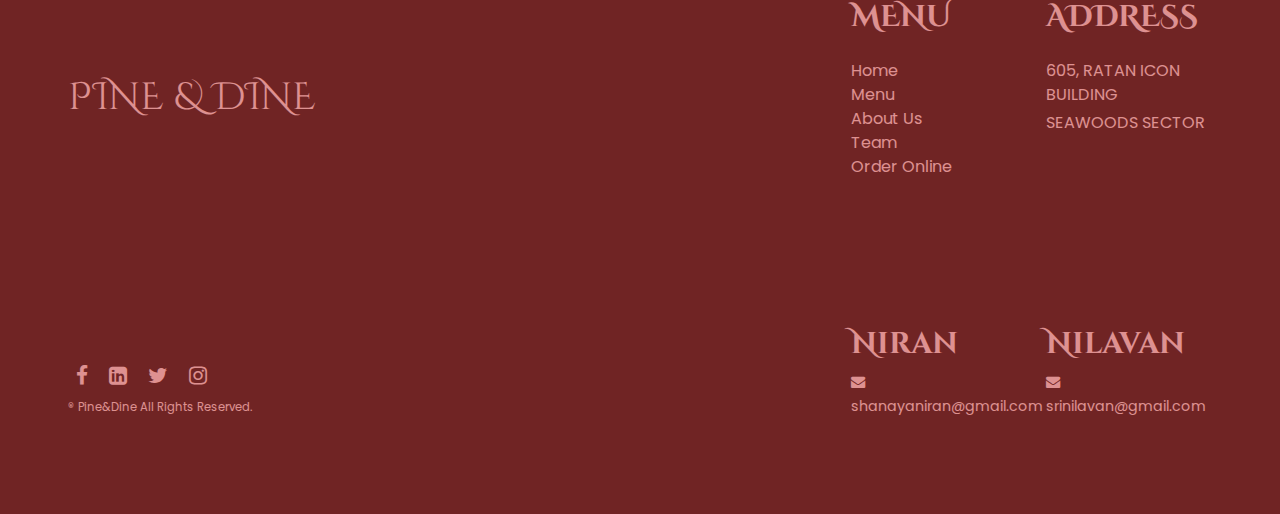
<file: vegStarters.html>
<!DOCTYPE html>
<html lang="en">

<head>
    <meta charset="UTF-8">
    <meta http-equiv="X-UA-Compatible" content="IE=edge">
    <meta name="viewport" content="width=device-width, initial-scale=1.0">
    <link rel="stylesheet" href="https://stackpath.bootstrapcdn.com/bootstrap/4.3.1/css/bootstrap.min.css">
    <link rel="preconnect" href="https://fonts.gstatic.com">
    <link rel="stylesheet" href="https://stackpath.bootstrapcdn.com/font-awesome/4.7.0/css/font-awesome.min.css">
    <link rel="stylesheet" href="css/style.css" type="text/css">
    <style>
        .title-image {
            background-image: linear-gradient(to bottom, rgba(230, 77, 85, 0.52), rgba(117, 19, 24, 0.73)), url("./img/Menu/vegStarter-title.jpg");
            box-shadow: 0 4px 8px 0 rgba(0, 0, 0, 0.2), 0 6px 20px 0 rgba(0, 0, 0, 0.19);
            height: 250px;
            background-attachment: fixed;
        }
    </style>

    <title>PINE & DINE</title>
</head>

<body>

    <header>
        <div class="title-image"> 
          <nav class="navbar navbar-expand-lg">
              <!-- Brand -->
              
          <div class="container">
              <a class="navbar-brand" href="index.html">Pine & Dine</a>
            
              <!-- Toggler/collapsibe Button -->
              <button class="navbar-toggler" type="button" data-toggle="collapse" data-target="#collapsibleNavbar">
                  <i class="fa fa-bars"></i>
              </button>
            
              <!-- Navbar links -->
              <div class="collapse navbar-collapse" id="collapsibleNavbar">
                <ul class="navbar-nav ml-auto">
                  <li class="nav-item">
                    <a class="nav-link" href="index.html">Home</a>
                  </li>
                  <li class="nav-item">
                      <a class="nav-link active" href="Menu.html">Menu</a>
                  </li>
                  <li class="nav-item">
                      <a class="nav-link" href="aboutus.html">About us</a>
                  </li>
                  <li class="nav-item">
                    <a class="nav-link" href="team.html">Team</a>
                </li>
                  <li class="nav-item">
                      <a class="nav-link" href="orderOnline.html">Order Online</a>
                  </li>
                </ul>
                </div>
              </div>
            </nav>
            <div class="section-title">
            <h2>Yummy Starters !</h2>
          </div>
          </div>
      </header>
             
    <!-- END NAVBAR -->

    <!-- MENU CONTENT -->
    <div class="menu-content">
        <img src="img/Menu/floraldown.svg" class="floralDown" alt="">
        <div class="row ml-5 justify-content-center row-next-top">
            <div class="col mb-auto try-2">
                <div class="image-div">
                    <img src="img/Menu/gobiManchurian.jpg" class="img-fluid landscape shadow-sm p-2 bg-white rounded" alt="Tiffin">
                </div>
                <div class="overlay">
                    <div class="text">
                        <small>Gobi Manchurian</small>
                        <h2>ORDER NOW</h2>
                        <a href=""><i class="fa fa-arrow-circle-right"></i></a>
                    </div>
                </div>
            </div>

            <div class="col mb-auto try-2">
                <div class="image-div">
                    <img src="img/Menu/gobi 65.jpg" class="img-fluid landscape shadow-sm p-2 bg-white rounded" alt="Veg Starters">
                </div>
                <div class="overlay">
                    <div class="text">
                        <small>Gobi 65</small>
                        <h2>ORDER NOW</h2>
                        <a href=""><i class="fa fa-arrow-circle-right"></i></a>
                    </div>
                </div>
            </div>
            <div class="col mb-auto try-2">
                <div class="image-div">
                    <img src="img/Menu/Paneer-Tikka.jpg" class="img-fluid landscape shadow-sm p-2 bg-white rounded" alt="Biriyani">
                </div>
                <div class="overlay">
                    <div class="text">
                        <small>Paneer Tikka</small>
                        <h2>ORDER NOW</h2>
                        <a href=""><i class="fa fa-arrow-circle-right"></i></a>
                    </div>
                </div>
            </div>
            <div class="col mb-auto try-2">
                <div class="image-div">
                    <img src="img/Menu/potato-wedges.jpg" class="img-fluid landscape shadow-sm p-2 bg-white rounded" alt="Non Veg Starters">
                </div>
                <div class="overlay">
                    <div class="text">
                        <small>Potato Wedges</small>
                        <h2>ORDER NOW</h2>
                        <a href=""><i class="fa fa-arrow-circle-right"></i></a>
                    </div>
                </div>
            </div>
        </div>
        <div class="row ml-5 d-flex justify-content-center row-next">
            <div class="col mb-auto try-2">
                <div class="image-div">
                    <img src="img/Menu/momo.jpg" class="img-fluid landscape shadow-sm p-2 bg-white rounded" alt="DESSERTS">
                </div>
                <div class="overlay">
                    <div class="text">
                        <small>MoMos</small>
                        <h2>ORDER NOW</h2>
                        <a href=""><i class="fa fa-arrow-circle-right"></i></a>
                    </div>
                </div>
            </div>

            <div class="col mb-auto try-2">
                <div class="image-div">
                    <img src="img/Menu/shawarma.jfif" class="img-fluid landscape shadow-sm p-2 bg-white rounded" alt="North indian thali">
                </div>
                <div class="overlay">
                    <div class="text">
                        <small>Shawarma</small>
                        <h2>ORDER NOW</h2>
                        <a href=""><i class="fa fa-arrow-circle-right"></i></a>
                    </div>
                </div>
            </div>
            <div class="col mb-auto try-2">
                <div class="image-div">
                    <img src="img/Menu/vegRoll.jpg" class="img-fluid landscape shadow-sm p-2 bg-white rounded" alt="Architecture">
                </div>
                <div class="overlay">
                    <div class="text">
                        <small>Veg Roll</small>
                        <h2>ORDER NOW</h2>
                        <a href=""><i class="fa fa-arrow-circle-right"></i></a>
                    </div>
                </div>
            </div>
            <div class="col mb-auto try-2">
                <div class="image-div">
                    <img src="img/Menu/vada.jfif" class="img-fluid landscape shadow-sm p-2 bg-white rounded" alt="Architecture">
                </div>
                <div class="overlay">
                    <div class="text">
                        <small>Vada</small>
                        <h2>ORDER NOW</h2>
                        <a href=""><i class="fa fa-arrow-circle-right"></i></a>
                    </div>
                </div>
            </div>
        </div>
        <img src="img/Menu/floralup.svg" class="floralUp" alt="">
    </div>

    <!-- END MENU CONTENT -->

    <!-- FOOTER -->
    <div class="container-fluid pb-0 mb-0 justify-content-center text-light ">
        <img src="img/floralbottom.svg" class="footer-design" alt="middle">
        <footer>
            <div class="row my-5 justify-content-center py-5">
                <div class="col-11">
                    <div class="row ">
                        <div class="col-xl-8 col-md-4 col-sm-4 col-12 my-auto mx-auto a">
                            <h3 class="text-muted mb-md-0 mb-5 bold-text">PINE & DINE</h3>
                        </div>
                        <div class="col-xl-2 col-md-4 col-sm-4 col-12">
                            <h6 class="mb-3 mb-lg-4 bold-text "><b>MENU</b></h6>
                            <ul class="list-unstyled">
                                <li>Home</li>
                                <li>Menu</li>
                                <li>About Us</li>
                                <li>Team</li>
                                <li>Order Online</li>
                            </ul>
                        </div>
                        <div class="col-xl-2 col-md-4 col-sm-4 col-12">
                            <h6 class="mb-3 mb-lg-4 text-muted bold-text mt-sm-0 mt-5"><b>ADDRESS</b></h6>
                            <p class="mb-1">605, RATAN ICON BUILDING</p>
                            <p>SEAWOODS SECTOR</p>
                        </div>
                    </div>
                    <div class="row ">
                        <div class="col-xl-8 col-md-4 col-sm-4 col-auto my-md-0 mt-5 order-sm-1 order-3 align-self-end">
                            <p class="social text-muted mb-0 pb-0 bold-text"> <span class="mx-2"><i class="fa fa-facebook" aria-hidden="true"></i></span>
                                <span class="mx-2"><i class="fa fa-linkedin-square" aria-hidden="true"></i></span> <span class="mx-2"><i class="fa fa-twitter" aria-hidden="true"></i></span>
                                <span class="mx-2"><i class="fa fa-instagram" aria-hidden="true"></i></span> </p><small class="rights"><span>&#174;</span> Pine&Dine All Rights Reserved.</small>
                        </div>
                        <div class="col-xl-2 col-md-4 col-sm-4 col-auto order-1 align-self-end ">
                            <h6 class=" text-muted bold-text"><b>Niran</b></h6>
                            <small> 
                                <span><i class="fa fa-envelope" aria-hidden="true"></i></span> shanayaniran@gmail.com</small>
                        </div>
                        <div class="col-xl-2 col-md-4 col-sm-4 col-auto order-2 align-self-end mt-3 ">
                            <h6 class="text-muted bold-text"><b>Nilavan</b></h6><small><span><i class="fa fa-envelope" aria-hidden="true"></i></span> srinilavan@gmail.com</small>
                        </div>
                    </div>
                </div>
            </div>
        </footer>
    </div>

    <script src="js/script.js"></script>
    <script src="https://code.jquery.com/jquery-3.3.1.slim.min.js"></script>
    <script src="https://cdnjs.cloudflare.com/ajax/libs/popper.js/1.14.7/umd/popper.min.js"></script>
    <script src="https://stackpath.bootstrapcdn.com/bootstrap/4.3.1/js/bootstrap.min.js"></script>
</body>

</html>
</file>
<file: css/style.css>
@import url('https://fonts.googleapis.com/css2?family=Sail&display=swap');
@import url('https://fonts.googleapis.com/css2?family=Poppins:wght@300;400;500;600;700;800;900&display=swap');
@import url('https://fonts.googleapis.com/css2?family=Cinzel+Decorative:wght@400;700;900&display=swap');
@import url('https://fonts.googleapis.com/css2?family=Arima+Madurai:wght@400;500;700&display=swap');
body {
    background-color: #BD2222;
    font-family: 'Poppins', sans-serif;
    font-size: 16px;
    font-weight: 400;
    overflow-x: hidden;
    
}

.section-title {
    flex: 0 0 100%;
    max-width: 100%;
    margin-bottom: 40px;
    text-align: center;
    margin-top: 30px;
}

.section-title h2 {
    font-size: 30px;
    font-weight: 800;
    color: #FF8C00;
    text-transform: capitalize;
    margin-top: 30px;
}


/*-------- Home section start----- */

.home-section {
    min-height: 100vh;
    width: 100%;
    position: relative;
    display: flex;
    justify-content: center;
    flex-direction: column;
    z-index: 1;
}

.home-section:before {
    position: absolute;
    content: '';
    z-index: -1;
    background: rgba(0, 0, 0, 0.7);
    width: 100%;
    height: 100vh;
    left: 0;
    top: 0;
}

.home-section .home-text {
    flex: 0 0 100%;
    max-width: 100%;
    text-align: center;
    color: #fff;
    z-index: 999;
}

.home-section .home-text h1 {
    font-family: 'Sail', cursive;
    font-size: 65px;
    font-weight: 900;
    color: #FF8C00;
    margin: 0;
    letter-spacing: 10px;
    line-height: 75px;
    animation: inout 7s ease-out infinite normal;
}

@keyframes inout {
    0% {
        transform: scale(0.7);
    }
    25% {
        transform: scale(1.1);
    }
    60% {
        transform: scale(0.7);
    }
    100% {
        transform: scale(1.1);
    }
}

.home-section .home-text p {
    font-size: 20px;
    text-align: center;
    text-transform: capitalize;
    margin: 20px 60px 20px 60px;
    letter-spacing: 1px;
}

.home-section video {
    z-index: 000;
    position: absolute;
    top: 0;
    left: 0;
    width: 100%;
    height: 100vh;
    opacity: 0.4;
    object-fit: cover;
}

.slider-navigation {
    z-index: 888;
    position: relative;
    display: flex;
    justify-content: center;
    align-items: center;
    transform: translateY(90px);
    margin-bottom:81px;
}

.slider-navigation .nav-btn {
    width: 10px;
    height: 10px;
    border-radius: 50%;
    background-color: #fff;
    cursor: pointer;
    box-shadow: rgba(255, 255, 255, 0.5);
    transition: .3s ease;
}

.slider-navigation .nav-btn.active {
    background-color: #CF352E;
}

.slider-navigation .nav-btn:not(:last-child) {
    margin-right: 20px;
}

.slider-navigation .nav-btn:hover {
    transform: scale(1.2);
}

.video-slide {
    position: absolute;
    width: 100%;
    clip-path: circle(0% at 0 50%);
}

.video-slide.active {
    clip-path: circle(150% at 0 50%);
    transition: 2s ease;
    transition-property: clip-path;
}

.home-section .scroll-down {
    position: absolute;
    left: 50%;
    bottom: 40px;
    height: 25px;
    width: 10px;
    margin-left: -15px;
    animation: scrollDown 2s ease infinite;
}

.home-section .scroll-down img {
    width: 30px;
    display: block;
    margin: 2px auto;
    color: #CF352E;
}

@keyframes scrollDown {
    0%,
    20%,
    50%,
    80%,
    100% {
        transform: translateY(0);
    }
    40% {
        transform: translateY(-30px);
    }
    60% {
        transform: translateY(-15px);
    }
}


/* ----Home Section End----- */


/* -------Navbar Start-------- */

.navbar {
    background-color: transparent;
    padding: 10px 0;
    transition: all .5s ease;
}

.navbar.navbar-shrink {
    box-shadow: 0 10px 10px rgba(0, 0, 0, 0.1);
    background-color: #FF8C00;
    padding: 0 0;
}

.navbar>.container {
    padding: 0 15px;
}

.navbar .navbar-brand {
    font-family: 'Sail', cursive;
    font-size: 40px;
    color: #FF8C00;
}

.navbar.navbar-shrink .navbar-brand {
    color: #BD2222;
}

.navbar .nav-item {
    margin-left: 40px;
}

.navbar .nav-item .nav-link {
    color: #ffffff;
    text-transform: capitalize;
    font-size: 20px;
    font-weight: 600;
    padding: 5px;
    position: relative;
}

.navbar .nav-item .nav-link::before {
    content: "";
    position: absolute;
    left: 0;
    right: 0;
    bottom: 0;
    height: 1px;
    background-color: #000000;
    transition: all .5s ease;
    transform: scale(0);
}

.navbar .nav-item .nav-link.active::before,
.navbar .nav-item .nav-link:hover::before {
    transform: scale(1);
}


/* -----Navbar End------- */


/* -----about section start------- */


/* CAROUSAL */

.carousel {
    box-shadow: rgba(39, 5, 5, 0.747) 0px 13px 27px -5px, rgba(0, 0, 0, 0.3) 0px 8px 16px -8px;
}

.carousel .carousel-item {
    height: 600px;
}

.carousel-item img {
    position: absolute;
    object-fit: cover;
    top: 0;
    left: 0;
    min-height: 600px;
}


/* CAROUSAL END */


/* DESCRIPTION */

.cont-sub-1,
.cont-sub-3 {
    width: 20%;
}

.cont-sub-1 img,
.cont-sub-3 img {
    width: 80%;
}

.cont-sub-3 img {
    float: right;
    margin-top: 12.8rem;
    padding-top: 10rem;
}

.cont-sub-2 {
    width: 60%;
}

.cont-sub-4 {
    margin-top: 12rem;
}

.title-text {
    font-family: 'Cinzel Decorative', cursive;
    color: #FF8C00;
    position: relative;
    animation-name: flash;
    animation-duration: 1.5s;
    animation-delay: 5s;
    line-height: 2;
}

@keyframes flash {
    from,
    50%,
    to {
        opacity: 1;
    }
    25%,
    75% {
        opacity: 0;
    }
}

.title-para {
    font-family: 'Poppins', sans-serif;
    color: white;
    font-size: 18px;
    animation-name: fadeInUp;
    animation-duration: 4s;
    animation-delay: 5s;
}

@keyframes fadeInUp {
    from {
        opacity: 0;
        visibility: hidden;
        transform: translate3d(0, 40px, 0);
    }
    to {
        opacity: 1;
        visibility: visible;
        transform: none;
    }
}


/* DESCRIPTION */


/* SECTION 3 */

.gr-1,
.gr-2,
.gr-3 {
    background: linear-gradient(170deg, #eb7a10 0%, #e21818 100%);
}

* {
    transition: 0.5s;
}

.h-100 {
    height: 85vh !important;
}

.align-middle {
    position: relative;
    top: 50%;
    transform: translateY(-50%);
}

.column {
    margin-top: 3rem;
    padding-left: 3rem;
}

.column:hover {
    padding-left: 0;
}

.column:hover .card .txt {
    margin-left: 1rem;
}

.column:hover .card .txt h1,
.column:hover .card .txt p {
    color: rgba(255, 255, 255, 1);
    opacity: 1;
}

.column:hover a {
    color: rgba(255, 255, 255, 1);
}

.column:hover a:after {
    width: 10%;
}

.card {
    min-height: 240px;
    margin: 0;
    padding: 1.7rem 1.2rem;
    border: none;
    border-radius: 0;
    color: rgba(0, 0, 0, 1);
    letter-spacing: 0.05rem;
    font-family: 'Oswald', sans-serif;
    box-shadow: 0 0 21px rgba(0, 0, 0, .27);
    border-radius: 10px;
}

.card .txt {
    margin-left: -1rem;
    z-index: 1;
}

.card .txt h1 {
    font-size: 2rem;
    font-weight: 300;
    text-transform: uppercase;
}

.card .txt p {
    font-size: 1rem;
    font-family: 'Open Sans', sans-serif;
    letter-spacing: 0rem;
    margin-top: 33px;
    opacity: 0;
    color: rgba(255, 255, 255, 1);
}

.card a {
    z-index: 3;
    font-size: 1rem;
    color: rgba(0, 0, 0, 1);
    margin-left: 1rem;
    position: relative;
    bottom: -0.5rem;
    text-transform: uppercase;
}

.card a:after {
    content: "";
    display: inline-block;
    height: 0.5em;
    width: 0;
    margin-right: -100%;
    margin-left: 10px;
    border-top: 1px solid rgba(255, 255, 255, 1);
    transition: 0.5s;
}

.card .ico-card {
    position: absolute;
    top: 0;
    left: 0;
    bottom: 0;
    right: 0;
    width: 100%;
    height: 100%;
    overflow: hidden;
}

.card i {
    position: relative;
    right: -50%;
    top: 60%;
    font-size: 12rem;
    line-height: 0;
    opacity: 0.2;
    color: rgba(255, 255, 255, 1);
    z-index: 0;
}


/* END SECTION 3 */


/* SECTION 4 */

.sec-4 {
    top: 0;
    padding-left: 40px;
    padding-right: 40px;
    padding: 20px;
}

.how-img {
    padding-left: 80px;
    margin-right: -60px;
}

.h2 {
    color: #FF8C00;
    font-weight: bold;
    font-size: 40px;
}

.subheading {
    color: #420404;
    font-size: 20px;
}

.row {
    margin-top: 10%;
}

.img {
    text-align: center;
    border-radius: 20px;
    width: 80%;
    box-shadow: rgba(0, 0, 0, 0.486) 0px 14px 28px, rgba(0, 0, 0, 0.452) 0px 10px 10px;
}

.img img {
    width: 30%;
}


/* END SECTION 4 */


/* ACCORDION */

.accordion-abt {
    width: 50%;
    margin-top: 10rem;
    padding: 40px;
    margin-bottom: -150px;
}

.accordion-div {
    background: rgba(0, 0, 0, 0.274);
}

.accordion-abt h1 {
    text-align: center;
    color: #ffffff;
}

.panel-body {
    background-color: rgba(255, 163, 110, 0.986);
    padding: 30px;
}

.panel-group .panel {
    padding: 10px;
}

.panel-default>.panel-heading {
    padding: 0;
    border-radius: 0;
    color: #212121;
    background-color: #800d0d;
}

.panel-title {
    font-size: 14px;
}

.panel-title>a {
    display: block;
    padding: 15px;
    text-decoration: none;
}

.more-less {
    float: right;
    color: #0a0808;
}

.panel-default>.panel-heading+.panel-collapse>.panel-body {
    border-top-color: #d85e5e;
}

.accordion-a {
    color: white;
}

.accordion-a:hover {
    color: #ffb731;
}

.panel-body {
    border-radius: 10px;
    box-shadow: rgb(255, 85, 85) 0px 0px 0px 3px, rgb(193, 33, 27) 0px 0px 0px 6px, rgb(255, 217, 19) 0px 0px 0px 9px, rgb(212, 92, 6) 0px 0px 0px 12px, rgb(145, 9, 9) 0px 0px 0px 15px;
}


/* END ACCORDION */


/* BACKGROUND */

.bg {
    animation: slide 3s ease-in-out infinite alternate;
    background-image: linear-gradient(-60deg, rgb(204, 51, 51) 50%, rgb(209, 101, 28) 50%);
    bottom: 0;
    left: -50%;
    opacity: .5;
    position: fixed;
    right: -50%;
    top: 0;
    z-index: -1;
}

.bg2 {
    animation-direction: alternate-reverse;
    animation-duration: 4s;
}

.bg3 {
    animation-duration: 5s;
}

@keyframes slide {
    0% {
        transform: translateX(-25%);
    }
    100% {
        transform: translateX(25%);
    }
}


/* RESPONSIVE */

@media screen and (max-width: 455px) {
    html,
    body {
        margin: 0;
        padding: 0;
        overflow-x: hidden;
    }
    /* carousal */
    .carousel .carousel-item {
        height: 200px;
    }
    .carousel-item img {
        min-height: 200px;
    }
    .cont-sub-1,
    .cont-sub-3 {
        width: 10%;
    }
    .cont-sub-2 {
        width: 80%;
    }
    .cont-sub-1 img,
    .cont-sub-3 img {
        width: 300%;
    }
    .cont-sub-4 {
        margin-top: 2rem;
    }
    .title-text {
        font-size: 30px;
    }
    .title-para {
        font-size: 15px;
    }
    .cont-sub-3 img {
        margin-top: 1rem;
    }
    /* end carousal */
    .sec-3 {
        margin-top: -8rem;
    }
}

@media screen and (max-width: 1044px) {}


/* END BACKGROUND */


/* ---------about section end--- */


/* -----Team Section------- */

.team-section {
    min-height: 100vh;
    width: 100%;
    position: relative;
    margin-top: 40px;
}

.team-item {
    width: calc(100% / 3);
    padding: 0 15px;
    position: relative;
}

.team-item img {
    width: 100%;
    border-radius: 8px;
}

.team-info {
    background-color: #E85A4F;
    padding: 10px;
    border-radius: 8px;
    text-align: center;
    position: absolute;
    left: 30px;
    right: 30px;
    bottom: 0;
    transform: translateY(50%);
    transition: all 0.3s ease;
    pointer-events: none;
}

.team-item:hover .team-info {
    transform: translateY(-15px);
    background-color: #FF8C00;
}

.team-info h2 {
    font-size: 20px;
    text-transform: capitalize;
    margin: 0 0 10px;
}

.team-info p {
    text-transform: capitalize;
}


/* ----Team Section End------ */

.title-image {
    background-image: linear-gradient(to bottom, rgba(230, 77, 85, 0.52), rgba(153, 93, 96, 0.73)), url("../img/Menu/menu.jpg");
    box-shadow: 0 4px 8px 0 rgba(0, 0, 0, 0.2), 0 6px 20px 0 rgba(0, 0, 0, 0.19);
    height: 250px;
    background-position: center;
    background-attachment: fixed;
}

.floralDown {
    z-index: -1;
    margin-bottom: -20rem;
}

.floralUp {
    float: right;
    z-index: -1;
    margin-top: -10rem;
}

.landscape {
    height: 230px;
    width: 250px;
}

.image-div {
    width: 250px;
    box-shadow: rgba(15, 1, 1, 0.644) 0px 20px 25px -5px, rgba(34, 11, 6, 0.37) 0px 10px 10px -5px;
}

.try-2 {
    margin-top: 5em;
    position: relative;
    animation-name: fadeInUp;
    animation-duration: 4s;
    animation-delay: 10s;
}

.overlay {
    position: absolute;
    top: 0;
    bottom: 0;
    left: 15px;
    right: 0;
    height: 230px;
    width: 250px;
    opacity: 0;
    transition: .5s ease;
    background: linear-gradient(rgba(196, 50, 50, 0.425), rgba(235, 62, 62, 0.432));
}

.try-2:hover .overlay {
    opacity: 1;
}

.text {
    color: white;
    position: absolute;
    top: 50%;
    left: 50%;
    transform: translate(-50%, -50%);
    text-align: center;
}

.text h2 {
    font-family: 'Arima Madurai', cursive;
    font-size: 25px;
}

.row-next {
    margin-top: -20px;
}

.fa-chevron-right {
    font-size: 30px;
    color: #ffffff;
}

.fa-arrow-circle-right {
    font-size: 30px;
    color: #ffe816;
}

.footer-design {
    margin-left: 21rem;
}

.container-fluid {
    overflow: hidden;
    margin-top: 250px;
    background: #262626;
    opacity: 0.5;
    color: #ffffff !important;
    margin-bottom: 0;
    padding-bottom: 0;
    box-shadow: 0px -30px 50px 20px #ff2020;
}

small {
    font-size: calc(12px + (15 - 12) * ((100vw - 360px) / (1600 - 360))) !important
}

.bold-text {
    color: #ffffff !important;
    font-size: 30px;
    font-family: 'Cinzel Decorative', cursive;
}

.mt-55 {
    margin-top: calc(50px + (60 - 50) * ((100vw - 360px) / (1600 - 360))) !important
}

h3 {
    font-size: calc(34px + (40 - 34) * ((100vw - 360px) / (1600 - 360))) !important
}

.social {
    font-size: 21px !important
}

.rights {
    font-size: calc(10px + (12 - 10) * ((100vw - 360px) / (1600 - 360))) !important
}


/* -----Responsive Start------------ */

@media(max-width:991px) {
    .navbar-toggler {
        background-color: #000;
        box-shadow: rgba(99, 99, 99, 0.2) 0px 2px 8px 0px;
        ;
        height: 44px;
        width: 44px;
        padding: 0;
        font-size: 18px;
        color: #ffffff;
    }
    .navbar-nav {
        background-color: #000;
        box-shadow: #ffffff;
    }
    .navbar .nav-item {
        margin: 0;
        padding: 5px 15px;
    }
    .navbar.navbar-shrink .navbar-toggler,
    .navbar.navbar-shrink .navbar-nav {
        background-color: #FF8C00;
    }
    .team-item {
        width: calc(100% / 2);
        margin-bottom: 65px;
    }
    .card-header {
        height: 40px;
    }
    .btn-link {
        width: 90%;
    }
}

@media(max-width:375px) {
    .home-section .home-text h1 {
        font-size: 54px;
    }
    .home-section .home-text p {
        font-size: 17px;
    }
    .card-header {
        height: 45px;
    }
    .btn-link {
        font-size: 12px;
        padding-right: 51px;
    }
    .h2{
        font-size:33px;
    }
    .subheading{
        margin-bottom:20px;
    }
    
}

@media(max-width:740px) {
    .team-item {
        width: 100%;
        margin-bottom: 65px;
    }
    .h2{
        margin-top:72px;
    }
}

@media(max-width:767px) {
    .about-section .about-img {
        margin-bottom: 30px;
    }
    .about-section .about-content,
    .about-section .about-img {
        flex: 0 0 100%;
        max-width: 100%;
        padding: 0 15px;
    }
    .about-section .about-content p {
        font-size: 17px;
    }
    .how-img{
        margin-top:154px;
    }
    .accordion-abt{
        width:100%;
    }
    .img{
        width:100%;
    }
    .how-img{
        left: -17px;
    }
    .slider-navigation{
        margin-bottom:90px;
    }
}

@media screen and (max-width: 1044px) {
    .footer-design {
        margin-left: 0;
        width: 100%;
    }
}


/* ----Responsive End------- */
</file>
